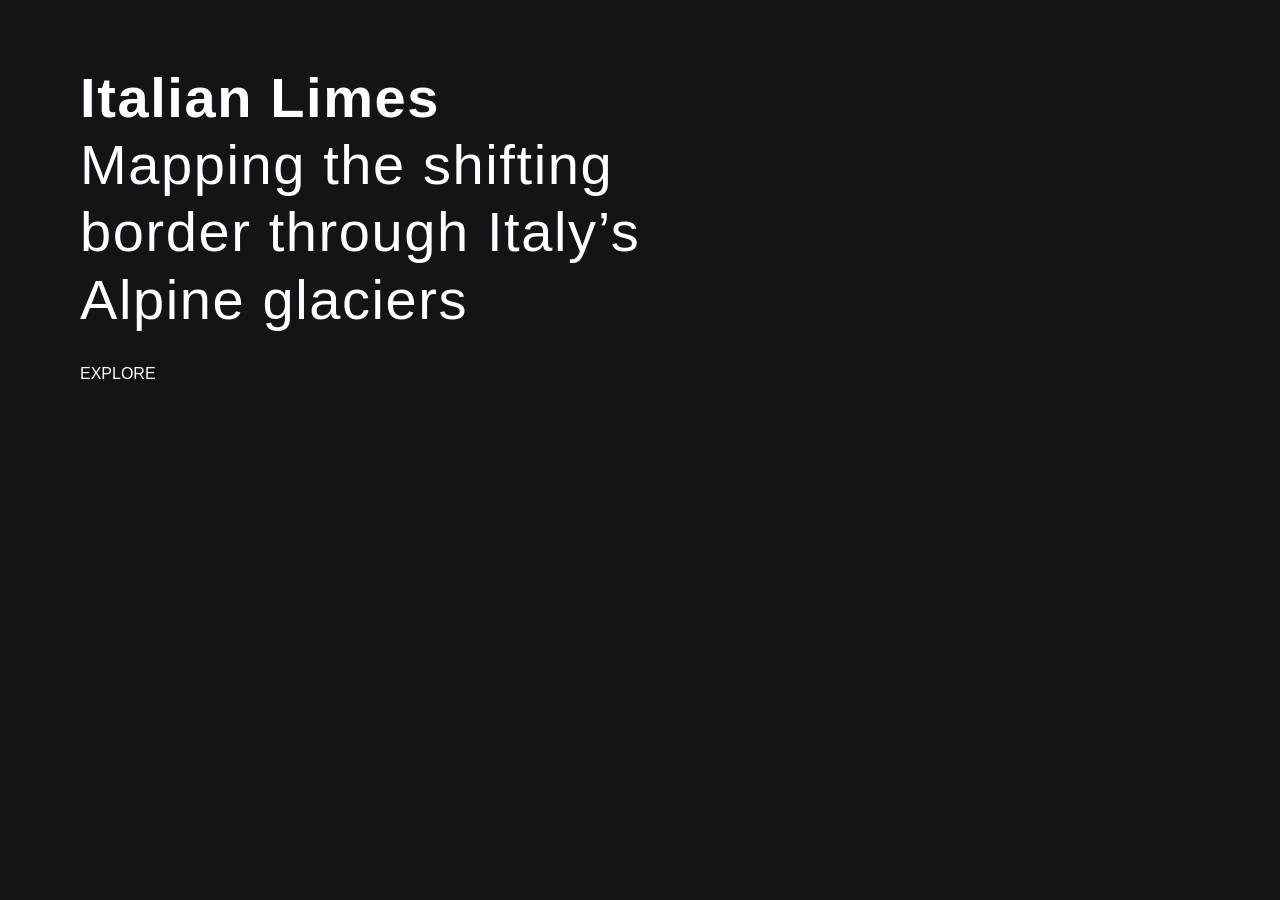
<file: cover.html>
<!DOCTYPE html>
<html lang="en">
	<head>
    	<title>ITALIAN LIMES</title>
	    <meta name="viewport" content="width=device-width, initial-scale=1.0, minimum-scale=1.0, maximum-scale=1.0">
	    <meta http-equiv="Content-Type" content="text/html; charset=UTF-8">

	    <link rel="stylesheet" type="text/css" href="css/style.css">

    <script defer src="https://cloud.umami.is/script.js" data-website-id="11d8b6e2-c053-4413-b9e8-794a4366072c"></script>

	</head>
<body>
	<div class="video-background">
	    <div class="video-foreground">
			<iframe src="https://www.youtube.com/embed/W0LHTWG-UmQ?controls=0&showinfo=0&rel=0&autoplay=1&loop=1&playlist=W0LHTWG-UmQ" frameborder="0" allowfullscreen></iframe>
	    </div>
	  </div>

	<div id="vidtop-content">
	<div class="vid-info">
		<h1><b>Italian Limes</b><br>
		Mapping the shifting border through Italy&rsquo;s Alpine glaciers</h1>
		 <a href="index.html">EXPLORE</a>
	  </div>
	</div>
</body>
</file>
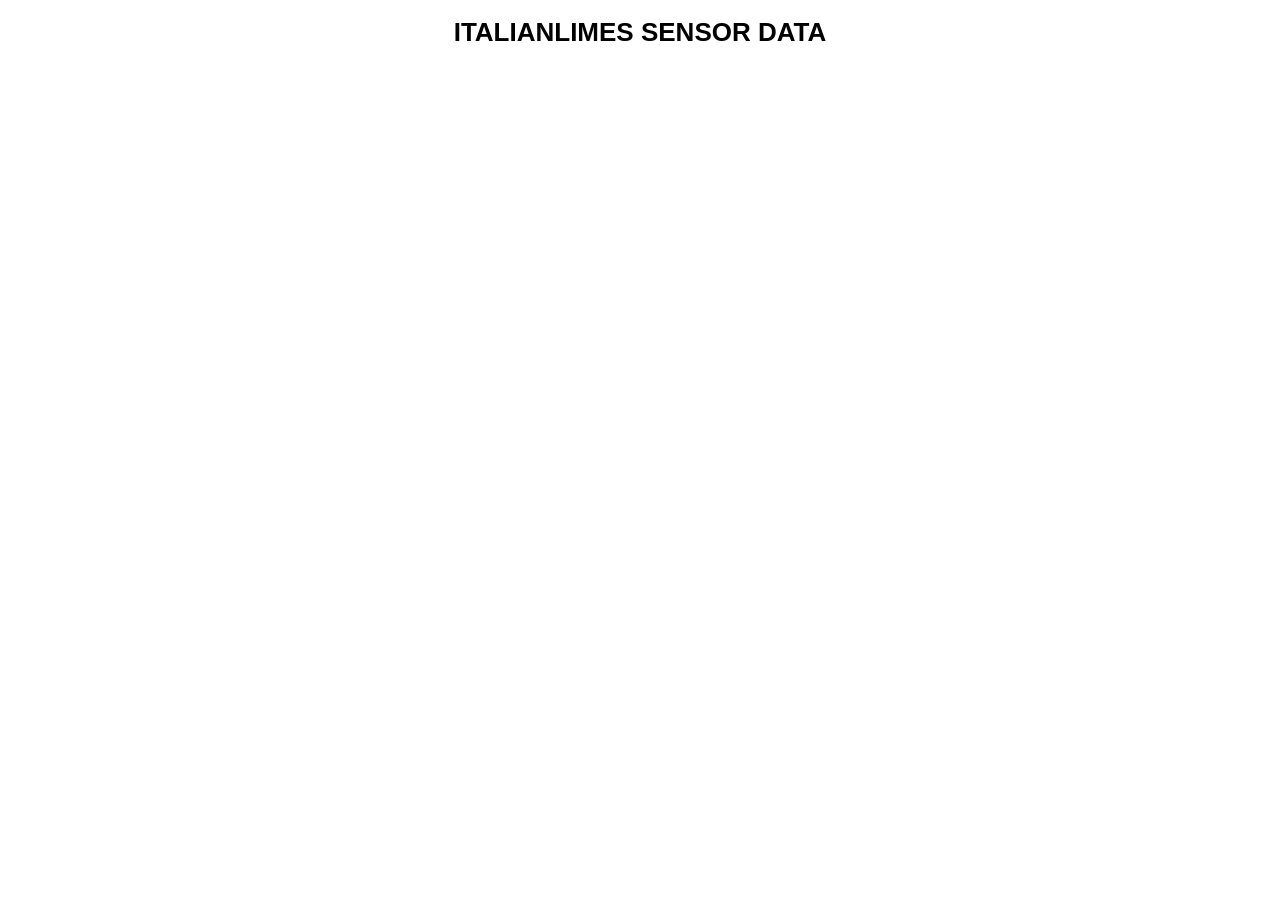
<file: detailed.html>
<!DOCTYPE html>
<html>
  <head>
    <title>ITALIAN LIMES</title>
    <!--
        <script src="js/three.min.js"></script>
        <script src="js/dat.gui.min.js"></script>
        <script src="js/jquery.min.js"></script>
        <script src="js/vis.min.js"></script>
        <link  href="css/vis.css" rel="stylesheet" type="text/css">
    -->
    <script src="https://cdnjs.cloudflare.com/ajax/libs/jquery/2.1.4/jquery.min.js"></script>
<!--
    <script src="https://cdnjs.cloudflare.com/ajax/libs/tablesort/4.0.0/tablesort.min.js"></script>
    <script src='https://cdnjs.cloudflare.com/ajax/libs/tablesort/4.0.0/src/sorts/tablesort.date.js'></script>
    <script src='https://cdnjs.cloudflare.com/ajax/libs/tablesort/4.0.0/src/sorts/tablesort.number.js'></script>
-->
    <script src="js/detailed.js"></script>
    <style>
    table {
        border-collapse: collapse;
        width:100%;
        border: 1px solid gray;
        //margin-left: 20px;
        //margin-right:20px;
    }
    th, td {
        border: 1px solid lightGray;
        padding: 0 5px;
        word-wrap: break-word;
    }
    th {
      text-transform: uppercase;
      padding-top:5px;
      padding-bottom:5px;
      background: #f8f8f8;
      font-weight: bold;
      text-align: left;
    }
    h3{
      margin-bottom:5px;
      font-size:20px;
    }
    #container{
      padding: 10px;
    }
    body{
      font-family: "Helvetica","Times New Roman", Times, serif;
      font-size:13px;
    }

    </style>    <script defer src="https://cloud.umami.is/script.js" data-website-id="11d8b6e2-c053-4413-b9e8-794a4366072c"></script>

  </head>
  <body>
    <h1 style="text-align:center;">ITALIANLIMES SENSOR DATA</h1>
    <div id="container"></div>
    <div class="spinner"><div class="double-bounce1"></div><div class="double-bounce2"></div></div>
  </body>
</html>
</file>
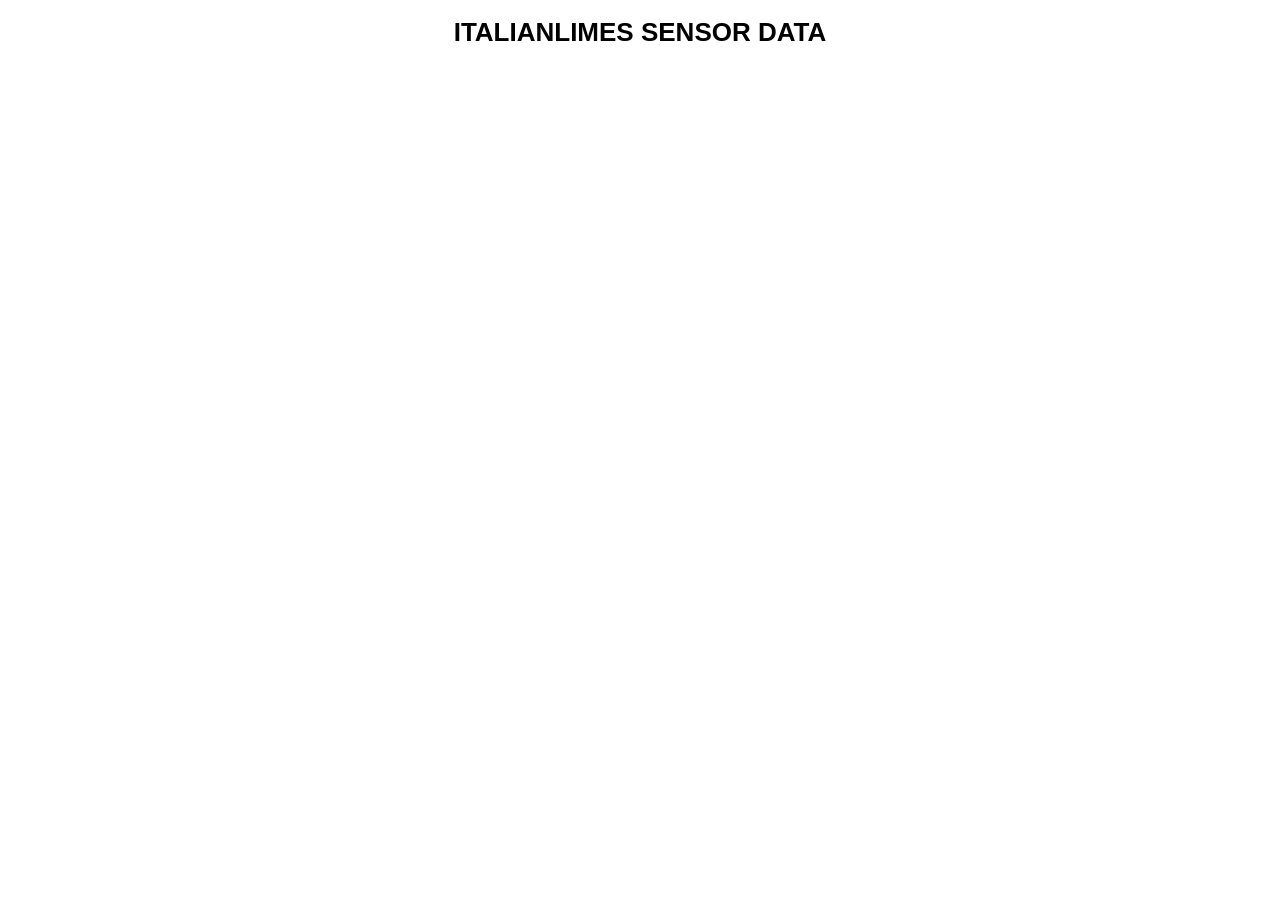
<file: logs.html>
<!DOCTYPE html>
<html>
  <head>
    <title>ITALIAN LIMES</title>
    <!--
        <script src="js/three.min.js"></script>
        <script src="js/dat.gui.min.js"></script>
        <script src="js/jquery.min.js"></script>
        <script src="js/vis.min.js"></script>
        <link  href="css/vis.css" rel="stylesheet" type="text/css">
    -->
    <script src="https://cdnjs.cloudflare.com/ajax/libs/jquery/2.1.4/jquery.min.js"></script>
<!--
    <script src="https://cdnjs.cloudflare.com/ajax/libs/tablesort/4.0.0/tablesort.min.js"></script>
    <script src='https://cdnjs.cloudflare.com/ajax/libs/tablesort/4.0.0/src/sorts/tablesort.date.js'></script>
    <script src='https://cdnjs.cloudflare.com/ajax/libs/tablesort/4.0.0/src/sorts/tablesort.number.js'></script>
-->
    <script src="js/logs.js"></script>
    <style>
    table {
        border-collapse: collapse;
        width:100%;
        border: 1px solid gray;
        //margin-left: 20px;
        //margin-right:20px;
    }
    th, td {
        border: 1px solid lightGray;
        padding: 0 5px;
        word-wrap: break-word;
    }
    th {
      text-transform: uppercase;
      padding-top:5px;
      padding-bottom:5px;
      background: #f8f8f8;
      font-weight: bold;
      text-align: left;
    }
    h3{
      margin-bottom:5px;
      font-size:20px;
    }
    #container{
      padding: 10px;
    }
    body{
      font-family: "Helvetica","Times New Roman", Times, serif;
      font-size:13px;
    }

    </style>    <script defer src="https://cloud.umami.is/script.js" data-website-id="11d8b6e2-c053-4413-b9e8-794a4366072c"></script>

  </head>
  <body>
    <h1 style="text-align:center;">ITALIANLIMES SENSOR DATA</h1>
    <div id="container"></div>
    <div class="spinner"><div class="double-bounce1"></div><div class="double-bounce2"></div></div>
  </body>
</html>
</file>
<file: css/style.css>
.background-publication {
  background-image: url("/images/publication.jpg");
  background-position: center center;
  background-repeat: no-repeat;
  background-size: cover;
  -webkit-background-size: cover;
  -moz-background-size: cover;
  -o-background-size: cover; }


.background-alps {
  background-image: url("/images/alps.jpg");
  background-position: center center;
  background-repeat: no-repeat;
  background-size: cover;
  -webkit-background-size: cover;
  -moz-background-size: cover;
  -o-background-size: cover; }

.background-glacier {
  background-image: url("/images/glacier.jpg");
  background-position: center center;
  background-repeat: no-repeat;
  background-size: cover;
  -webkit-background-size: cover;
  -moz-background-size: cover;
  -o-background-size: cover; }

.background-press {
  background-image: url("/images/press.jpg");
  background-position: center center;
  background-repeat: no-repeat;
  background-size: cover;
  -webkit-background-size: cover;
  -moz-background-size: cover;
  -o-background-size: cover; }

.background-project {
  background-image: url("/images/gallery/italian-limes-gallery-03.jpg");
  background-position: center center;
  background-repeat: no-repeat;
  background-size: cover;
  -webkit-background-size: cover;
  -moz-background-size: cover;
  -o-background-size: cover; }

.background-book {
  background-image: url("/images/gallery/italian-limes-gallery-15.jpg");
  background-position: center center;
  background-repeat: no-repeat;
  background-size: cover;
  -webkit-background-size: cover;
  -moz-background-size: cover;
  -o-background-size: cover; }

.pure-g > div {
  -webkit-box-sizing: border-box;
  -moz-box-sizing: border-box;
  box-sizing: border-box; }

.l-box {
  padding: 1em; }

@media only screen and (min-width: 420px) {
  .offset-sm-0 {
    margin-left: 0; }

  .offset-sm-1-2 {
    margin-left: 50%;
    *margin-left: 49.995%; }

  .offset-sm-1-3 {
    margin-left: 33.33%;
    *margin-left: 33.325%; }

  .offset-sm-2-3 {
    margin-left: 66.67%;
    *margin-left: 66.665%; }

  .offset-sm-1-4 {
    margin-left: 25%;
    *margin-left: 24.995%; }

  .offset-sm-3-4 {
    margin-left: 75%;
    *margin-left: 74.995%; }

  .offset-sm-1-5 {
    margin-left: 20%;
    *margin-left: 19.995%; }

  .offset-sm-2-5 {
    margin-left: 40%;
    *margin-left: 39.995%; }

  .offset-sm-3-5 {
    margin-left: 60%;
    *margin-left: 59.995%; }

  .offset-sm-4-5 {
    margin-left: 80%;
    *margin-left: 79.995%; }

  .offset-sm-1-6 {
    margin-left: 16.66%;
    *margin-left: 16.655%; }

  .offset-sm-5-6 {
    margin-left: 83.33%;
    *margin-left: 83.325%; }

  .offset-sm-1-8 {
    margin-left: 12.5%;
    *margin-left: 12.495%; }

  .offset-sm-3-8 {
    margin-left: 37.5%;
    *margin-left: 37.495%; }

  .offset-sm-5-8 {
    margin-left: 62.5%;
    *margin-left: 62.495%; }

  .offset-sm-7-8 {
    margin-left: 87.5%;
    *margin-left: 87.495%; }

  .offset-sm-1-12 {
    margin-left: 8.33%;
    *margin-left: 8.325%; }

  .offset-sm-5-12 {
    margin-left: 41.67%;
    *margin-left: 41.665%; }

  .offset-sm-7-12 {
    margin-left: 58.33%;
    *margin-left: 58.325%; }

  .offset-sm-11-12 {
    margin-left: 91.67%;
    *margin-left: 91.665%; }

  .offset-sm-1-24 {
    margin-left: 4.17%;
    *margin-left: 4.165%; }

  .offset-sm-5-24 {
    margin-left: 20.83%;
    *margin-left: 20.825%; }

  .offset-sm-7-24 {
    margin-left: 29.17%;
    *margin-left: 29.165%; }

  .offset-sm-11-24 {
    margin-left: 45.83%;
    *margin-left: 45.825%; }

  .offset-sm-13-24 {
    margin-left: 54.17%;
    *margin-left: 54.165%; }

  .offset-sm-17-24 {
    margin-left: 70.83%;
    *margin-left: 70.825%; }

  .offset-sm-19-24 {
    margin-left: 79.17%;
    *margin-left: 79.165%; }

  .offset-sm-23-24 {
    margin-left: 95.83%;
    *margin-left: 95.825%; } }
@media only screen and (min-width: 768px) {
  .offset-md-0 {
    margin-left: 0; }

  .offset-md-1-2 {
    margin-left: 50%;
    *margin-left: 49.995%; }

  .offset-md-1-3 {
    margin-left: 33.33%;
    *margin-left: 33.325%; }

  .offset-md-2-3 {
    margin-left: 66.67%;
    *margin-left: 66.665%; }

  .offset-md-1-4 {
    margin-left: 25%;
    *margin-left: 24.995%; }

  .offset-md-3-4 {
    margin-left: 75%;
    *margin-left: 74.995%; }

  .offset-md-1-5 {
    margin-left: 20%;
    *margin-left: 19.995%; }

  .offset-md-2-5 {
    margin-left: 40%;
    *margin-left: 39.995%; }

  .offset-md-3-5 {
    margin-left: 60%;
    *margin-left: 59.995%; }

  .offset-md-4-5 {
    margin-left: 80%;
    *margin-left: 79.995%; }

  .offset-md-1-6 {
    margin-left: 16.66%;
    *margin-left: 16.655%; }

  .offset-md-5-6 {
    margin-left: 83.33%;
    *margin-left: 83.325%; }

  .offset-md-1-8 {
    margin-left: 12.5%;
    *margin-left: 12.495%; }

  .offset-md-3-8 {
    margin-left: 37.5%;
    *margin-left: 37.495%; }

  .offset-md-5-8 {
    margin-left: 62.5%;
    *margin-left: 62.495%; }

  .offset-md-7-8 {
    margin-left: 87.5%;
    *margin-left: 87.495%; }

  .offset-md-1-12 {
    margin-left: 8.33%;
    *margin-left: 8.325%; }

  .offset-md-5-12 {
    margin-left: 41.67%;
    *margin-left: 41.665%; }

  .offset-md-7-12 {
    margin-left: 58.33%;
    *margin-left: 58.325%; }

  .offset-md-11-12 {
    margin-left: 91.67%;
    *margin-left: 91.665%; }

  .offset-md-1-24 {
    margin-left: 4.17%;
    *margin-left: 4.165%; }

  .offset-md-5-24 {
    margin-left: 20.83%;
    *margin-left: 20.825%; }

  .offset-md-7-24 {
    margin-left: 29.17%;
    *margin-left: 29.165%; }

  .offset-md-11-24 {
    margin-left: 45.83%;
    *margin-left: 45.825%; }

  .offset-md-13-24 {
    margin-left: 54.17%;
    *margin-left: 54.165%; }

  .offset-md-17-24 {
    margin-left: 70.83%;
    *margin-left: 70.825%; }

  .offset-md-19-24 {
    margin-left: 79.17%;
    *margin-left: 79.165%; }

  .offset-md-23-24 {
    margin-left: 95.83%;
    *margin-left: 95.825%; } }
@media only screen and (min-width: 1170px) {
  .offset-lg-0 {
    margin-left: 0; }

  .offset-lg-1-2 {
    margin-left: 50%;
    *margin-left: 49.995%; }

  .offset-lg-1-3 {
    margin-left: 33.33%;
    *margin-left: 33.325%; }

  .offset-lg-2-3 {
    margin-left: 66.67%;
    *margin-left: 66.665%; }

  .offset-lg-1-4 {
    margin-left: 25%;
    *margin-left: 24.995%; }

  .offset-lg-3-4 {
    margin-left: 75%;
    *margin-left: 74.995%; }

  .offset-lg-1-5 {
    margin-left: 20%;
    *margin-left: 19.995%; }

  .offset-lg-2-5 {
    margin-left: 40%;
    *margin-left: 39.995%; }

  .offset-lg-3-5 {
    margin-left: 60%;
    *margin-left: 59.995%; }

  .offset-lg-4-5 {
    margin-left: 80%;
    *margin-left: 79.995%; }

  .offset-lg-1-6 {
    margin-left: 16.66%;
    *margin-left: 16.655%; }

  .offset-lg-5-6 {
    margin-left: 83.33%;
    *margin-left: 83.325%; }

  .offset-lg-1-8 {
    margin-left: 12.5%;
    *margin-left: 12.495%; }

  .offset-lg-3-8 {
    margin-left: 37.5%;
    *margin-left: 37.495%; }

  .offset-lg-5-8 {
    margin-left: 62.5%;
    *margin-left: 62.495%; }

  .offset-lg-7-8 {
    margin-left: 87.5%;
    *margin-left: 87.495%; }

  .offset-lg-1-12 {
    margin-left: 8.33%;
    *margin-left: 8.325%; }

  .offset-lg-5-12 {
    margin-left: 41.67%;
    *margin-left: 41.665%; }

  .offset-lg-7-12 {
    margin-left: 58.33%;
    *margin-left: 58.325%; }

  .offset-lg-11-12 {
    margin-left: 91.67%;
    *margin-left: 91.665%; }

  .offset-lg-1-24 {
    margin-left: 4.17%;
    *margin-left: 4.165%; }

  .offset-lg-5-24 {
    margin-left: 20.83%;
    *margin-left: 20.825%; }

  .offset-lg-7-24 {
    margin-left: 29.17%;
    *margin-left: 29.165%; }

  .offset-lg-11-24 {
    margin-left: 45.83%;
    *margin-left: 45.825%; }

  .offset-lg-13-24 {
    margin-left: 54.17%;
    *margin-left: 54.165%; }

  .offset-lg-17-24 {
    margin-left: 70.83%;
    *margin-left: 70.825%; }

  .offset-lg-19-24 {
    margin-left: 79.17%;
    *margin-left: 79.165%; }

  .offset-lg-23-24 {
    margin-left: 95.83%;
    *margin-left: 95.825%; } }
@media only screen and (min-width: 1600px) {
  .offset-xl-0 {
    margin-left: 0; }

  .offset-xl-1-2 {
    margin-left: 50%;
    *margin-left: 49.995%; }

  .offset-xl-1-3 {
    margin-left: 33.33%;
    *margin-left: 33.325%; }

  .offset-xl-2-3 {
    margin-left: 66.67%;
    *margin-left: 66.665%; }

  .offset-xl-1-4 {
    margin-left: 25%;
    *margin-left: 24.995%; }

  .offset-xl-3-4 {
    margin-left: 75%;
    *margin-left: 74.995%; }

  .offset-xl-1-5 {
    margin-left: 20%;
    *margin-left: 19.995%; }

  .offset-xl-2-5 {
    margin-left: 40%;
    *margin-left: 39.995%; }

  .offset-xl-3-5 {
    margin-left: 60%;
    *margin-left: 59.995%; }

  .offset-xl-4-5 {
    margin-left: 80%;
    *margin-left: 79.995%; }

  .offset-xl-1-6 {
    margin-left: 16.66%;
    *margin-left: 16.655%; }

  .offset-xl-5-6 {
    margin-left: 83.33%;
    *margin-left: 83.325%; }

  .offset-xl-1-8 {
    margin-left: 12.5%;
    *margin-left: 12.495%; }

  .offset-xl-3-8 {
    margin-left: 37.5%;
    *margin-left: 37.495%; }

  .offset-xl-5-8 {
    margin-left: 62.5%;
    *margin-left: 62.495%; }

  .offset-xl-7-8 {
    margin-left: 87.5%;
    *margin-left: 87.495%; }

  .offset-xl-1-12 {
    margin-left: 8.33%;
    *margin-left: 8.325%; }

  .offset-xl-5-12 {
    margin-left: 41.67%;
    *margin-left: 41.665%; }

  .offset-xl-7-12 {
    margin-left: 58.33%;
    *margin-left: 58.325%; }

  .offset-xl-11-12 {
    margin-left: 91.67%;
    *margin-left: 91.665%; }

  .offset-xl-1-24 {
    margin-left: 4.17%;
    *margin-left: 4.165%; }

  .offset-xl-5-24 {
    margin-left: 20.83%;
    *margin-left: 20.825%; }

  .offset-xl-7-24 {
    margin-left: 29.17%;
    *margin-left: 29.165%; }

  .offset-xl-11-24 {
    margin-left: 45.83%;
    *margin-left: 45.825%; }

  .offset-xl-13-24 {
    margin-left: 54.17%;
    *margin-left: 54.165%; }

  .offset-xl-17-24 {
    margin-left: 70.83%;
    *margin-left: 70.825%; }

  .offset-xl-19-24 {
    margin-left: 79.17%;
    *margin-left: 79.165%; }

  .offset-xl-23-24 {
    margin-left: 95.83%;
    *margin-left: 95.825%; } }
/* --------------------------------

Primary style

-------------------------------- */
* {
  border: 0;
  margin: 0;
  padding: 0; }

body {
  font-size: 100%;
  font-family: "Aileron", helvetica, sans-serif;
  font-weight: 400;
  font--webkit-font-smoothing: antialiased;
  font--moz-osx-font-smoothing: grayscale;
  color: #141418;
  background: #fafafa; }

body, html, button, input, select, textarea,
.pure-g [class*="pure-u"],
.pure-g-r [class*="pure-u"] {
  font-size: 100%;
  font-family: "Aileron", helvetica, sans-serif !important;
  color: #141418; }

b {
  font-weight: 700;
  -webkit-font-smoothing: antialiased;
  -moz-osx-font-smoothing: grayscale; }

h1 {
  font-size: 50px;
  font-size: 3.125rem; }

h2 {
  font-size: 40px;
  font-size: 2.5rem;
  padding: 20px 0px; }

h3 {
  font-size: 30px;
  font-size: 1.875rem;
  line-height: 1.2; }

h5 {
  font-size: 22px;
  font-size: 1.375rem;
  font-weight: 400;
  line-height: 1.3; }

h6 {
  font-size: 22px;
  font-size: 1.375rem;
  text-transform: uppercase;
  font-weight: 400;
  line-height: 1.3; }

p {
  font-size: 18px;
  font-size: 1.125rem;
  line-height: 1.4; }

em {
  font-style: italic; }

@media only screen and (min-width: 768px) {
  p {
    font-size: 20px;
    font-size: 1.25rem;
    line-height: 1.5; } }
a {
  color: #5EC8D8;
  text-decoration: none;
  -webkit-transition: all 0.2s;
  -moz-transition: all 0.2s;
  transition: all 0.2s; }
  a:hover {
    color: #2997a7; }
  a:focus {
    outline: none;
    box-shadow: none;
    border-color: none; }
  a .link-grey {
    color: #6d6d6d; }
  a:hover .link-grey {
    color: #2997a7; }

img {
  width: 100%;
  height: auto; }

figcaption {
  font-size: 16px;
  font-size: 1rem;
  line-height: 1.2rem;
  margin-top: 10px;
  font-family: "Aileron", helvetica, sans-serif;
  padding: 0px 10px 40px; }

button {
  display: inline-block;
  background: transparent;
  height: 100px;
  width: 100px;
  border-radius: 100%;
  text-transform: uppercase;
  font-size: 14px;
  border: 2px solid rgba(250, 250, 250, 0.5);
  padding: 0 15px;
  font-weight: 700;
  color: #fafafa; }
  button a {
    color: #fafafa; }
    button a:hover {
      color: #fafafa; }
  button .button-square {
    border-radius: 2px; }
  button .button-round {
    border-radius: 100%; }
  button .button-book {
      background-color: #141418;
      border: 2px solid #141418;
      color: #fafafa; }
  button:hover {
    cursor: pointer;
    color: #fafafa;
    border: 2px solid #141418;
    background-color: #141418; }
  button:focus {
    outline: none; }

/* --------------------------------

Main components

-------------------------------- */
html, body {
  height: 100%;
  -webkit-font-smoothing: antialiased;
  -moz-osx-font-smoothing: grayscale; }

.cover {
  width: 100%;
  display: table;
  margin: 0;
  max-width: none;
  height: 100vh;
  background-color: #2b2b34; }

.overlay {
  position: fixed;
  top: 0;
  left: 0;
  width: 100%;
  height: 100%;
  z-index: 10;
  background-color: rgba(20, 20, 24, 0.5); }
  @media only screen and (max-width: 440px) {
    .overlay {
      background-image: url("/images/alps.jpg");
      background-position: 0 0;
      background-repeat: no-repeat;
      background-size: cover; } }
  .overlay #explore {
    margin-top: 40px;
    color: #fafafa;
    text-align: center; }
    .overlay #explore:hover {
      opacity: 1.0;
      cursor: pointer;
      -webkit-transition: all 0.2s;
      -moz-transition: all 0.2s;
      transition: all 0.2s; }

* {
  box-sizing: border-box; }

.video-background {
  background: #141418;
  position: fixed;
  top: 0;
  right: 0;
  bottom: 0;
  left: 0;
  z-index: -99; }
  @media only screen and (min-width: 420px) {
    .video-background {
      display: block; } }

.video-foreground,
.video-background iframe {
  display: block;
  position: absolute;
  top: 0;
  left: 0;
  width: 100%;
  height: 100%;
  pointer-events: none; }

#vidtop-content {
  top: 0;
  color: #fafafa; }

.vid-info {
  width: 100%;
  max-width: 70rem;
  color: #FFF;
  padding: 2rem; }
  @media only screen and (min-width: 768px) {
    .vid-info {
      padding: 4rem 4rem 4rem 5rem; } }
  .vid-info h1 {
    margin-top: 0;
    font-weight: 300;
    line-height: 1.2;
    letter-spacing: 0.1rem;
    font-size: 1.75rem; }
    @media only screen and (min-width: 420px) {
      .vid-info h1 {
        font-size: 2.5rem;
        max-width: 40rem; } }
    @media only screen and (min-width: 768px) {
      .vid-info h1 {
        font-size: 2.75rem;
        max-width: 40rem; } }
    @media only screen and (min-width: 1170px) {
      .vid-info h1 {
        font-size: 3.5rem;
        max-width: 45rem; } }
    .vid-info h1 b {
      font-weight: 700; }
  .vid-info a {
    display: block;
    color: #fafafa;
    text-decoration: none;
    transition: .6s background;
    border-bottom: none;
    margin: 2rem auto; }

@media (min-aspect-ratio: 16 / 9) {
  .video-foreground {
    height: 300%;
    top: -100%; } }
@media (max-aspect-ratio: 16 / 9) {
  .video-foreground {
    width: 300%;
    left: -100%; } }
@media only screen and (min-width: 420px) {
  .vid-info .acronym {
    display: none; } }
.narrative-panel {
  position: absolute;
  max-width: 460px;
  left: 0;
  bottom: 0;
  padding: 20px;
  height: auto;
  -webkit-transition: all 0.5s;
  -moz-transition: all 0.5s;
  transition: all 0.5s; }
  @media only screen and (min-width: 768px) {
    .narrative-panel {
      top: 80px;
      padding: 25px;
      height: 200px; } }
  .narrative-panel h1 {
    font-weight: 700;
    letter-spacing: 0.05rem;
    line-height: 1.25;
    color: #fafafa;
    font-size: 14px; }
    @media only screen and (min-width: 420px) {
      .narrative-panel h1 {
        font-size: 18px; } }
    @media only screen and (min-width: 768px) {
      .narrative-panel h1 {
        font-size: 22px; } }
  .narrative-panel p {
    font-weight: 400;
    letter-spacing: 0.05rem;
    line-height: 1.25;
    color: #fafafa;
    font-size: 14px; }
    @media only screen and (min-width: 420px) {
      .narrative-panel p {
        font-size: 18px; } }
    @media only screen and (min-width: 768px) {
      .narrative-panel p {
        font-size: 22px; } }
  .narrative-panel nav {
    width: 100%;
    height: 50px;
    padding: 10px 0 0 0;
    text-align: center;
    font-size: 15px; }

.back {
  border: 1px solid rgba(250, 250, 250, 0.8);
  border-radius: 100%;
  font-size: 15px;
  width: 40px;
  height: 40px;
  padding: 12px;
  float: left;
  cursor: pointer; }
  .back:hover {
    border: 1px solid #fafafa; }
  @media only screen and (min-width: 420px) {
    .back {
      padding: 9px; } }
  @media only screen and (min-width: 768px) {
    .back {
      padding: 7px; } }

.next {
  border: 1px solid rgba(250, 250, 250, 0.8);
  border-radius: 100%;
  font-size: 15px;
  width: 40px;
  height: 40px;
  padding: 12px;
  float: right;
  text-align: right;
  cursor: pointer; }
  .next:hover {
    border: 1px solid #fafafa; }
  @media only screen and (min-width: 420px) {
    .next {
      padding: 9px; } }
  @media only screen and (min-width: 768px) {
    .next {
      padding: 7px; } }

#narrative-1 {
  visibility: hidden; }
  #narrative-1.is-visible {
    visibility: visible;
    -webkit-transition: visibility 0s 0.5s;
    -moz-transition: visibility 0s 0.5s;
    transition: visibility 0s 0.5s; }

#narrative-2 {
  visibility: hidden; }
  #narrative-2.is-visible {
    visibility: visible;
    -webkit-transition: visibility 0s 0.5s;
    -moz-transition: visibility 0s 0.5s;
    transition: visibility 0s 0.5s; }

#narrative-3 {
  visibility: hidden; }
  #narrative-3.is-visible {
    visibility: visible;
    -webkit-transition: visibility 0s 0.5s;
    -moz-transition: visibility 0s 0.5s;
    transition: visibility 0s 0.5s; }

#read-more {
  height: 40px;
  padding: 10px;
  font-weight: 700;
  float: right;
  text-transform: uppercase;
  color: rgba(250, 250, 250, 0.7); }
  #read-more a {
    color: rgba(250, 250, 250, 0.7); }
  #read-more:hover {
    cursor: pointer;
    color: #fafafa; }

.main-content .btn {
  position: relative;
  display: inline-block;
  padding: 1em 2em;
  background-color: #5EC8D8;
  color: #fafafa;
  font-weight: 700;
  -webkit-font-smoothing: antialiased;
  -moz-osx-font-smoothing: grayscale;
  border-radius: 50em;
  box-shadow: inset 0 1px 0 rgba(255, 255, 255, 0.5), 0 0 5px rgba(0, 0, 0, 0.1);
  -webkit-transition: all 0.2s;
  -moz-transition: all 0.2s;
  transition: all 0.2s; }
  .no-touch .main-content .btn:hover {
    box-shadow: inset 0 1px 0 rgba(255, 255, 255, 0.5), 0 0 20px rgba(0, 0, 0, 0.3); }

.panel {
  position: fixed;
  z-index: 99;
  top: 0;
  left: 0;
  height: 100%;
  width: 100%;
  visibility: hidden;
  -webkit-transition: visibility 0s 0.5s;
  -moz-transition: visibility 0s 0.5s;
  transition: visibility 0s 0.5s; }
  .panel::after {
    /* overlay layer */
    content: '';
    position: absolute;
    top: 0;
    left: 0;
    width: 100%;
    height: 100%;
    cursor: pointer;
    -webkit-transition: background 0.3s 0.3s;
    -moz-transition: background 0.3s 0.3s;
    transition: background 0.3s 0.3s; }
  .panel.is-visible {
    visibility: visible;
    -webkit-transition: visibility 0s 0s;
    -moz-transition: visibility 0s 0s;
    transition: visibility 0s 0s; }
    .panel.is-visible::after {
      content: '';
      background: rgba(20, 20, 24, 0.6);
      -webkit-transition: background 0.3s 0s;
      -moz-transition: background 0.3s 0s;
      transition: background 0.3s 0s; }
    .panel.is-visible .panel-close::before {
      -webkit-animation: close-1 0.6s 0.3s;
      -moz-animation: close-1 0.6s 0.3s;
      animation: close-1 0.6s 0.3s; }
    .panel.is-visible .panel-close::after {
      -webkit-animation: close-2 0.6s 0.3s;
      -moz-animation: close-2 0.6s 0.3s;
      animation: close-2 0.6s 0.3s; }

@-webkit-keyframes close-1 {
  0%, 50% {
    -webkit-transform: rotate(0); }
  100% {
    -webkit-transform: rotate(45deg); } }
@-moz-keyframes close-1 {
  0%, 50% {
    -moz-transform: rotate(0); }
  100% {
    -moz-transform: rotate(45deg); } }
@keyframes close-1 {
  0%, 50% {
    -webkit-transform: rotate(0);
    -moz-transform: rotate(0);
    -ms-transform: rotate(0);
    -o-transform: rotate(0);
    transform: rotate(0); }
  100% {
    -webkit-transform: rotate(45deg);
    -moz-transform: rotate(45deg);
    -ms-transform: rotate(45deg);
    -o-transform: rotate(45deg);
    transform: rotate(45deg); } }
@-webkit-keyframes close-2 {
  0%, 50% {
    -webkit-transform: rotate(0); }
  100% {
    -webkit-transform: rotate(-45deg); } }
@-moz-keyframes close-2 {
  0%, 50% {
    -moz-transform: rotate(0); }
  100% {
    -moz-transform: rotate(-45deg); } }
@keyframes close-2 {
  0%, 50% {
    -webkit-transform: rotate(0);
    -moz-transform: rotate(0);
    -ms-transform: rotate(0);
    -o-transform: rotate(0);
    transform: rotate(0); }
  100% {
    -webkit-transform: rotate(-45deg);
    -moz-transform: rotate(-45deg);
    -ms-transform: rotate(-45deg);
    -o-transform: rotate(-45deg);
    transform: rotate(-45deg); } }
.panel-header {
  position: fixed;
  height: 61px;
  line-height: 60px;
  background: rgba(250, 250, 250, 0.96);
  z-index: 2;
  border-bottom: 1px solid rgba(0, 0, 0, 0.08);
  width: 100%;
  -webkit-transition: top 0.3s 0s;
  -moz-transition: top 0.3s 0s;
  transition: top 0.3s 0s; }
  @media only screen and (min-width: 420px) {
    .panel-header {
      width: 90%; } }
  @media only screen and (min-width: 768px) {
    .panel-header {
      width: 70%; } }
  @media only screen and (min-width: 1170px) {
    .panel-header {
      width: 60%; } }
  @media only screen and (min-width: 1600px) {
    .panel-header {
      width: 50%; } }
  .panel-header h1 {
    font-weight: 700;
    color: #141418;
    padding-left: 5%; }
  .panel-header ul {
    list-style-type: none;
    margin: 0;
    padding: 0;
    overflow: hidden;
    background-color: #fafafa; }
    .panel-header ul li {
      float: left; }
      .panel-header ul li a {
        display: block;
        color: #141418;
        text-align: center;
        padding-right: 20px;
        text-decoration: none; }
  .panel-header .active {
    color: #5EC8D8; }
  .from-right .panel-header, .from-left .panel-header {
    top: -60px; }
  .from-right .panel-header {
    right: 0; }
  .from-left .panel-header {
    left: 0; }
  .is-visible .panel-header {
    top: 0;
    -webkit-transition: top 0.3s 0.3s;
    -moz-transition: top 0.3s 0.3s;
    transition: top 0.3s 0.3s; }

.panel-close {
  position: absolute;
  top: 0;
  right: 0;
  height: 60px;
  width: 60px;
  /* image replacement */
  display: inline-block;
  overflow: hidden;
  text-indent: 100%;
  white-space: nowrap; }
  .panel-close::before, .panel-close::after {
    /* close icon created in CSS */
    position: absolute;
    content: "";
    top: 28px;
    left: 20px;
    height: 3px;
    width: 20px;
    background-color: #141418;
    /* this fixes a bug where pseudo elements are slighty off position */
    -webkit-backface-visibility: hidden;
    backface-visibility: hidden; }
  .panel-close::before {
    -webkit-transform: rotate(45deg);
    -moz-transform: rotate(45deg);
    -ms-transform: rotate(45deg);
    -o-transform: rotate(45deg);
    transform: rotate(45deg); }
  .panel-close::after {
    -webkit-transform: rotate(-45deg);
    -moz-transform: rotate(-45deg);
    -ms-transform: rotate(-45deg);
    -o-transform: rotate(-45deg);
    transform: rotate(-45deg); }
  .no-touch .panel-close:hover::before, .no-touch .panel-close:hover::after {
    background-color: #5EC8D8;
    -webkit-transition-property: -webkit-transform;
    -moz-transition-property: -moz-transform;
    transition-property: transform;
    -webkit-transition-duration: 0.3s;
    -moz-transition-duration: 0.3s;
    transition-duration: 0.3s; }

.panel-container {
  position: fixed;
  height: 100%;
  top: 0;
  background: #fafafa;
  z-index: 1;
  width: 100%;
  -webkit-transition-property: -webkit-transform;
  -moz-transition-property: -moz-transform;
  transition-property: transform;
  -webkit-transition-duration: 0.3s;
  -moz-transition-duration: 0.3s;
  transition-duration: 0.3s;
  -webkit-transition-delay: 0.3s;
  -moz-transition-delay: 0.3s;
  transition-delay: 0.3s; }
  @media only screen and (min-width: 420px) {
    .panel-container {
      width: 90%; } }
  .from-right .panel-container {
    right: 0;
    -webkit-transform: translate3d(100%, 0, 0);
    -moz-transform: translate3d(100%, 0, 0);
    -ms-transform: translate3d(100%, 0, 0);
    -o-transform: translate3d(100%, 0, 0);
    transform: translate3d(100%, 0, 0); }
  .from-left .panel-container {
    left: 0;
    -webkit-transform: translate3d(-100%, 0, 0);
    -moz-transform: translate3d(-100%, 0, 0);
    -ms-transform: translate3d(-100%, 0, 0);
    -o-transform: translate3d(-100%, 0, 0);
    transform: translate3d(-100%, 0, 0); }
  .is-visible .panel-container {
    -webkit-transform: translate3d(0, 0, 0);
    -moz-transform: translate3d(0, 0, 0);
    -ms-transform: translate3d(0, 0, 0);
    -o-transform: translate3d(0, 0, 0);
    transform: translate3d(0, 0, 0);
    -webkit-transition-delay: 0s;
    -moz-transition-delay: 0s;
    transition-delay: 0s; }
  @media only screen and (min-width: 768px) {
    .panel-container {
      width: 70%; } }
  @media only screen and (min-width: 1170px) {
    .panel-container {
      width: 60%; } }
  @media only screen and (min-width: 1600px) {
    .panel-container {
      width: 50%; } }

.panel-content {
  position: absolute;
  top: 0;
  left: 0;
  height: 100%;
  overflow: auto;
  padding: 80px 5% 20px;
  /* smooth scrolling on touch devices */
  -webkit-overflow-scrolling: touch; }
  @media only screen and (min-width: 420px) {
    .panel-content {
      padding: 10% 10% 0 10%; } }
  .panel-content img {
    width: 100%;
    height: auto; }
  .panel-content p {
    margin: 2em 0; }
    .panel-content p:first-of-type {
      margin-top: 0; }

.panel-footer {
  padding: 160px 0 20px 0; }
  .panel-footer p {
    font-size: 14px;
    color: rgba(20, 20, 24, 0.5); }
    .panel-footer p a {
      color: rgba(20, 20, 24, 0.7); }
      .panel-footer p a:hover {
        color: #5ec8d8; }

/*
	Panel Tabs
*/
ul.tabs {
  margin: 0px;
  list-style: none;
  padding-left: 0%; }
  @media only screen and (min-width: 420px) {
    ul.tabs {
      padding-left: 10%; } }
  @media only screen and (min-width: 768px) {
    ul.tabs {
      padding-left: 10%; } }
  ul.tabs li {
    background: none;
    color: #141418;
    display: inline-block;
    padding: 0 5px;
    cursor: pointer; }
    ul.tabs li:first-child {
      padding-left: 0; }
    @media only screen and (min-width: 420px) {
      ul.tabs li {
        padding-left: 10px; } }
    @media only screen and (min-width: 420px) {
      ul.tabs li {
        padding-left: 15px; } }
    ul.tabs li.current {
      color: #5EC8D8; }
    ul.tabs li:hover {
      color: #2997a7; }

.tab-content {
  display: none; }
  .tab-content.current {
    display: inherit; }

.award_row {
  width: 100%;
  padding-bottom: 50px;
  text-align: center; }

.award {
  display: inline-table;
  width: 48%;
  text-align: center; }
  .award h5 {
    font-size: 1em;
    font-weight: 700;
    padding-bottom: 5px; }
  .award p {
    font-size: 1em;
    line-height: 1.3; }
  .award a {
    color: #141418; }
    .award a:hover {
      color: #5EC8D8; }
  .award:nth-child(2) {
    padding-right: 4%; }

.award-subtitle {
  padding-top: 40px; }
  .award-subtitle h4 {
    font-size: 1.125em;
    text-align: center;
    text-transform: uppercase;
    font-weight: 700; }

/*
	Press Page
*/
.press-kit-row {
  width: 100%;
  max-height: 90vh;
  padding: 120px 5% 100px;
  background-color: #5ec8d8; }
  @media only screen and (min-width: 768px) {
    .press-kit-row {
      padding: 20% 10% 25%; } }
  .press-kit-row a {
    font-family: "Aileron", helvetica, sans-serif;
    -webkit-font-smoothing: antialiased;
    -moz-osx-font-smoothing: grayscale;
    color: rgba(250, 250, 250, 0.8); }
    .press-kit-row a:hover {
      color: #fafafa; }
  .press-kit-row .press-kit-item-box {
    text-align: center; }
    .press-kit-row .press-kit-item-box .press-kit-item {
      border: 2px solid;
      border-radius: 100%;
      display: inline-block;
      text-align: center;
      width: 80px;
      height: 80px;
      margin: 0 1%; }
      @media only screen and (min-width: 420px) {
        .press-kit-row .press-kit-item-box .press-kit-item {
          width: 100px;
          height: 100px;
          margin: 0 3%; } }
      @media only screen and (min-width: 768px) {
        .press-kit-row .press-kit-item-box .press-kit-item {
          width: 140px;
          height: 140px; } }
      .press-kit-row .press-kit-item-box .press-kit-item .press-kit-item-title {
        font-size: 0.75em;
        padding: 20px 0 2px;
        font-weight: 700; }
        @media only screen and (min-width: 768px) {
          .press-kit-row .press-kit-item-box .press-kit-item .press-kit-item-title {
            font-size: 1.25em;
            padding: 35px 0 2px; } }
      .press-kit-row .press-kit-item-box .press-kit-item .press-kit-item-icon {
        font-size: 2.5em;
        font-weight: 400; }
        @media only screen and (min-width: 768px) {
          .press-kit-row .press-kit-item-box .press-kit-item .press-kit-item-icon {
            font-size: 3em; } }

.press-list-row {
  width: 100%;
  padding: 20px 4% 10%; }
  @media only screen and (min-width: 420px) {
    .press-list-row {
      padding: 40px 10% 10%; } }
  @media only screen and (min-width: 768px) {
    .press-list-row {
      padding: 40px 15% 10%; } }
  @media only screen and (min-width: 1170px) {
    .press-list-row {
      padding: 40px 25% 10%; } }
  .press-list-row a {
    font-family: "Lora", serif;
    color: #141418; }
    .press-list-row a:hover {
      color: #5EC8D8; }
  .press-list-row .press-list {
    padding: 30px 20px;
    width: 100%;
    border-bottom: 1px solid rgba(20, 20, 24, 0.5);
    font-family: "Lora", serif;
    line-height: 1.3; }
    @media only screen and (min-width: 420px) {
      .press-list-row .press-list {
        padding: 40px 20px; } }
    @media only screen and (min-width: 768px) {
      .press-list-row .press-list {
        padding: 45px 20px; } }
    @media only screen and (min-width: 1170px) {
      .press-list-row .press-list {
        padding: 50px 20px; } }

    span.press-author {
      font-style: normal;

      }
      @media only screen and (min-width: 420px) {
        span.press-author {
          } }
      @media only screen and (min-width: 768px) {
        span.press-author {
          } }

    .press-list-row .press-list .press-title {
      font-weight: 400;
      font-style: italic;
      font-size: 1.25em; }
      @media only screen and (min-width: 420px) {
        .press-list-row .press-list .press-title {
          font-size: 1.3em; } }
      @media only screen and (min-width: 768px) {
        .press-list-row .press-list .press-title {
          font-size: 1.35em; } }

        .press-list-row .press-list .press-newspaper {
      font-weight: 700;
      font-size: 1.25em; }
      @media only screen and (min-width: 420px) {
        .press-list-row .press-list .press-newspaper {
          font-size: 1.45em; } }
      @media only screen and (min-width: 768px) {
        .press-list-row .press-list .press-newspaper {
          font-size: 1.55em; } }

    .press-list-row .press-list .press-date {
      font-family: "Aileron", helvetica, sans-serif;
      font-weight: 400;
      padding-top: 5px;
      font-size: 0.9em; }
      @media only screen and (min-width: 420px) {
        .press-list-row .press-list .press-date {
          font-size: 1.1em; } }
      @media only screen and (min-width: 768px) {
        .press-list-row .press-list .press-date {
          font-size: 1.1em; } }

/*
	Publication
*/
.publication-cover {
  height: 90vh;
  background-color: #141418;
  width: 100%;
  display: table;
  margin: 0;
  max-width: none; }

/*
	Archives
*/
.archives {
  height: 200px;
  width: 100%;
  display: table;
  margin: 0;
  max-width: none; }
  .archives header {
    background-color: #141418; }
  .archives section {
    background-color: #fafafa; }

/*
	Project
*/
.project-cover {
  height: 70vh;
  background-color: #141418;
  width: 100%;
  display: table;
  margin: 0;
  max-width: none; }

.project-header {
  background-color: #5EC8D8; }
  .project-header h1 {
    font-size: 40px;
    font-size: 2.5rem;
    line-height: 1.3;

    padding-bottom: 40px;
    padding-top:20px;
    color: #fafafa;
    font-family: "Lora", serif; }
  .project-header h5 {
    color: #fafafa;
    font-family: "Lora", serif; }
  .project-header .project-content {
    padding: 30px 0px 100px 0px; }

.project-container {
  width: 100%;
  border-top: 1px solid #dfdfe5; }
  .project-container .project-content {
    padding: 100px 0px; }
    .project-container .project-content h3 {
      font-size: 40px;
      font-size: 2.5rem;
      font-weight: 700;
      line-height: 1.25;
      font-family: "Lora", serif; }
    .project-container .project-content h4 {
      font-size: 40px;
      font-size: 2.5rem;
      line-height: 1.25;
      font-family: "Lora", serif;
      margin-bottom: 80px; }
    .project-container .project-content p {
      margin: 20px 0px;
      font-family: "Lora", serif; }


@media only screen and (max-width: 809px) {

    .project-container .project-content h3 {
      font-size: 25px;
      font-size: 2rem;
      font-weight: 700;
      line-height: 1.25;
      font-family: "Lora", serif; }
    .project-container .project-content h4 {
      font-size: 25px;
      font-size: 2rem;
      line-height: 1.25;
      font-family: "Lora", serif;
      margin-bottom: 80px; }

}

/*
  Book page
*/



/*.book-anim {
  position:absolute;
  z-index: 1;
  height:10px;
  top:0px;
  width:69px;
  background-color: #5EC8D8;
  -webkit-transition: all 0.2s;
  -moz-transition: all 0.2s;
  transition: all 0.2s;
}

.book-menu:hover > .book-anim{
  height:56px;
}

@media only screen and (min-width: 768px) {
  .book-anim {
    visibility: visible;
  }
}

@media only screen and (max-width: 809px) {
  .book-anim {
    visibility: hidden;
  }
}

.book-menu:hover > .book-link{
  opacity: 1!important;
}*/


/*
.book-link {
  color: #fafafa;
  opacity: 1;
  position:relative;
  border-bottom: 3px solid #5EC8D8;
  -webkit-transition: all 0.2s;
  -moz-transition: all 0.2s;
  transition: all 0.2s;
}

.book-link:hover {
  position:relative;
  border-bottom: 8px solid #5EC8D8;
}
*/


.book-logo-section {

  background-color: #f1f1f1;

}

@media only screen and (max-width: 809px) {

.book-link {
  position:relative;
  border-bottom: 0px;
}
}


.book-content h5 {
    margin-bottom: 20px;
}

.book-header {
  background-color: #141418 !important;
}

.link-book {
  color: #4f4f4f;
  text-decoration: none;
  -webkit-transition: all 0.2s;
  -moz-transition: all 0.2s;
  transition: all 0.2s; }
.link-book:hover {
    color: #2997a7;
    text-decoration: none!important;}
.link-book:focus {
    outline: none;
    box-shadow: none;
    border-color: none;
    text-decoration: none; }

.pure-button {
    /* Structure */
    display: inline-block;
    zoom: 1;
    line-height: normal;
    white-space: nowrap;
    vertical-align: middle;
    text-align: center;
    cursor: pointer;
    -webkit-user-drag: none;
    -webkit-user-select: none;
       -moz-user-select: none;
        -ms-user-select: none;
            user-select: none;
    box-sizing: border-box;
}

/* Firefox: Get rid of the inner focus border */
.pure-button::-moz-focus-inner {
    padding: 0;
    border: 0;
}




/*csslint outline-none:false*/

.pure-button {
    font-family: inherit;
    font-size: 100%;
    padding: 0.5em 1em;
    color: #444; /* rgba not supported (IE 8) */
    color: rgba(0, 0, 0, 0.80); /* rgba supported */
    border: 1px solid #999;  /*IE 6/7/8*/
    border: none rgba(0, 0, 0, 0);  /*IE9 + everything else*/
    background-color: #E6E6E6;
    text-decoration: none;
    border-radius: 2px;
}

.pure-button-hover,
.pure-button:hover,
.pure-button:focus {
    /* csslint ignore:start */
    filter: alpha(opacity=90);
    /* csslint ignore:end */
    background-image: -webkit-linear-gradient(transparent, rgba(0,0,0, 0.05) 40%, rgba(0,0,0, 0.10));
    background-image: linear-gradient(transparent, rgba(0,0,0, 0.05) 40%, rgba(0,0,0, 0.10));
}
.pure-button:focus {
    outline: 0;
}
.pure-button-active,
.pure-button:active {
    box-shadow: 0 0 0 1px rgba(0,0,0, 0.15) inset, 0 0 6px rgba(0,0,0, 0.20) inset;
    border-color: #000\9;
}

.pure-button[disabled],
.pure-button-disabled,
.pure-button-disabled:hover,
.pure-button-disabled:focus,
.pure-button-disabled:active {
    border: none;
    background-image: none;
    /* csslint ignore:start */
    filter: alpha(opacity=40);
    /* csslint ignore:end */
    opacity: 0.40;
    cursor: not-allowed;
    box-shadow: none;
    pointer-events: none;
}

.pure-button-hidden {
    display: none;
}

.pure-button-primary,
.pure-button-selected,
a.pure-button-primary,
a.pure-button-selected {
    background-color: #5EC8D8 !important;
    color: #fff;
}


.pure-form input[type="text"],
.pure-form input[type="password"],
.pure-form input[type="email"],
.pure-form input[type="url"],
.pure-form input[type="date"],
.pure-form input[type="month"],
.pure-form input[type="time"],
.pure-form input[type="datetime"],
.pure-form input[type="datetime-local"],
.pure-form input[type="week"],
.pure-form input[type="number"],
.pure-form input[type="search"],
.pure-form input[type="tel"],
.pure-form input[type="color"],
.pure-form select,
.pure-form textarea {
    padding: 0.5em 0.6em;
    display: inline-block;
    border: 1px solid #ccc;
    box-shadow: inset 0 1px 3px #ddd;
    border-radius: 4px;
    vertical-align: middle;
    box-sizing: border-box;
}

#mc_embed_signup{background:none; clear:left;}
#mc-embedded-subscribe{margin: 0px !important;}
#mc_embed_signup form {padding:0px !important;}
.mc-field-group-half {width: 47% !important; display: inline-block; margin-right: 5px;}
#mc_embed_signup div#mce-responses {margin:0px !important; padding:0px !important;}
#mc_embed_signup .mc-field-group input {text-indent:10px!important;}
#mc_embed_signup #mce-success-response {color:#141418!important; font-family:Aileron, helvetica, sans-serif!important; line-height: 20px!important;}


/*
	lightgallery
*/
#gallery {
  background-color: #202026;
  position: inherit;
  padding: 5em 2em;
  -moz-column-gap: 1em;
  -webkit-column-gap: 1em;
  -webkit-column-count: 2;
  -moz-column-count: 2;
  column-count: 2; }
  @media only screen and (min-width: 768px) {
    #gallery {
      -moz-column-gap: 1.5em;
      -webkit-column-gap: 1.5em;
      -webkit-column-count: 3;
      -moz-column-count: 3;
      column-count: 3; } }
  @media only screen and (min-width: 1600px) {
    #gallery {
      -moz-column-gap: 2em;
      -webkit-column-gap: 2em;
      -webkit-column-count: 4;
      -moz-column-count: 4;
      column-count: 4; } }

.gallery-item {
  display: inline-block;
  width: 100%;
  margin: 1em 0em 0em 0em; }
  @media only screen and (min-width: 768px) {
    .gallery-item {
      margin: 1.5em 0em 0em 0em; } }
  @media only screen and (min-width: 1600px) {
    .gallery-item {
      margin: 2em 0em 0em 0em; } }
  .gallery-item img {
    width: 100%;
    height: auto; }
  .gallery-item:hover {
    box-shadow: inset 0 1px 0 rgba(255, 255, 255, 0.5), 0 0 20px rgba(0, 0, 0, 0.3);
    -webkit-transition: all 0.2s;
    -moz-transition: all 0.2s;
    transition: all 0.2s; }

/*
	purecss.io horizontal-to-vertical menu
*/
.custom-wrapper {
  position: absolute;
  width: 100%;
  height: 5.0em;
  overflow: hidden;
  -webkit-transition: all 0.5s;
  -moz-transition: all 0.5s;
  transition: all 0.5s;

  }

.custom-wrapper.open {
  height: 100%;
  z-index: 1;
  background-color: #5EC8D8; }
  .custom-wrapper.open a {
    color: #fafafa; }
    .custom-wrapper.open a:hover {
      color: rgba(250, 250, 250, 0.7); }

.menu-gradient{

   background: linear-gradient(to top, rgba(255,255,255,0), rgba(50,50,50,1));

}


.pure-menu a {
  color: #fafafa; }

#logo {
  width: 30px;
  height: 30px;
  margin-right: 16px; }

.pure-menu-heading {
  display: inline-block;
  padding: 1.5em 1.5em; }
  .pure-menu-heading h1 {
    font-size: 16px;
    display: inline-block;
    float: right;
    padding-top: 0.5em; }
  .pure-menu-heading:hover {
    opacity: 0.7;
    -webkit-transition: all 0.5s;
    -moz-transition: all 0.5s;
    transition: all 0.5s; }

.pure-menu-horizontal {
  width: 100%; }

.pure-menu-item {
  display: inline-block; }
  .pure-menu-item:last-child {
    padding-right: 1em; }
  .pure-menu-item a:hover {
    color: rgba(250, 250, 250, 0.7); }

.is-active{
  border-top: solid 4px #fff;
}

.is-active-black{
  border-top: solid 4px #141414;
}

@media only screen and (max-width: 809px) {
.is-active{
  border-top: none;

}
}


.pure-menu-link {
  font-size: 2em;
  display: inline-block;
  padding: 0.75em 1em 0.75em 70px; }
  @media only screen and (min-width: 420px) {
    .pure-menu-link {
      font-size: 2em; } }
  @media only screen and (min-width: 768px) {
    .pure-menu-link {
      font-size: 1em; } }
  @media only screen and (min-width: 768px) {
    .pure-menu-link {
      padding: 1.8em 1em 0.5em 1em; } }

.menu-right {
  width: 540px;
  display: inline-block;
  float: right;
  text-align: right; }

.custom-toggle {
  width: 34px;
  height: 34px;
  display: block;
  position: absolute;
  top: 0;
  right: 0;
  display: none; }
  .custom-toggle:hover {
    opacity: 0.7; }

.custom-toggle .bar {
  background-color: #fafafa;
  display: block;
  width: 24px;
  height: 2px;
  border-radius: 100px;
  position: absolute;
  top: 40px;
  right: 30px;
  -webkit-transition: all 0.5s;
  -moz-transition: all 0.5s;
  transition: all 0.5s; }

.custom-toggle .bar:first-child {
  -webkit-transform: translateY(-6px);
  -moz-transform: translateY(-6px);
  -ms-transform: translateY(-6px);
  transform: translateY(-6px); }

.custom-toggle.x .bar {
  -webkit-transform: rotate(45deg);
  -moz-transform: rotate(45deg);
  -ms-transform: rotate(45deg);
  transform: rotate(45deg); }

.custom-toggle.x .bar:first-child {
  -webkit-transform: rotate(-45deg);
  -moz-transform: rotate(-45deg);
  -ms-transform: rotate(-45deg);
  transform: rotate(-45deg); }

@media (max-width: 47.999em) {
  .custom-menu-3 {
    text-align: left; }

  .pure-menu-item {
    display: block; }

  .custom-toggle {
    display: block; }

  .menu-right {
    float: left; } }
/*
	Pure.css offsets
*/
@media only screen and (min-width: 420px) {
  .offset-sm-0 {
    margin-left: 0; }

  .offset-sm-1-2 {
    margin-left: 50%;
    *margin-left: 49.995%; }

  .offset-sm-1-3 {
    margin-left: 33.33%;
    *margin-left: 33.325%; }

  .offset-sm-2-3 {
    margin-left: 66.67%;
    *margin-left: 66.665%; }

  .offset-sm-1-4 {
    margin-left: 25%;
    *margin-left: 24.995%; }

  .offset-sm-3-4 {
    margin-left: 75%;
    *margin-left: 74.995%; }

  .offset-sm-1-5 {
    margin-left: 20%;
    *margin-left: 19.995%; }

  .offset-sm-2-5 {
    margin-left: 40%;
    *margin-left: 39.995%; }

  .offset-sm-3-5 {
    margin-left: 60%;
    *margin-left: 59.995%; }

  .offset-sm-4-5 {
    margin-left: 80%;
    *margin-left: 79.995%; }

  .offset-sm-1-6 {
    margin-left: 16.66%;
    *margin-left: 16.655%; }

  .offset-sm-5-6 {
    margin-left: 83.33%;
    *margin-left: 83.325%; }

  .offset-sm-1-8 {
    margin-left: 12.5%;
    *margin-left: 12.495%; }

  .offset-sm-3-8 {
    margin-left: 37.5%;
    *margin-left: 37.495%; }

  .offset-sm-5-8 {
    margin-left: 62.5%;
    *margin-left: 62.495%; }

  .offset-sm-7-8 {
    margin-left: 87.5%;
    *margin-left: 87.495%; }

  .offset-sm-1-12 {
    margin-left: 8.33%;
    *margin-left: 8.325%; }

  .offset-sm-5-12 {
    margin-left: 41.67%;
    *margin-left: 41.665%; }

  .offset-sm-7-12 {
    margin-left: 58.33%;
    *margin-left: 58.325%; }

  .offset-sm-11-12 {
    margin-left: 91.67%;
    *margin-left: 91.665%; }

  .offset-sm-1-24 {
    margin-left: 4.17%;
    *margin-left: 4.165%; }

  .offset-sm-5-24 {
    margin-left: 20.83%;
    *margin-left: 20.825%; }

  .offset-sm-7-24 {
    margin-left: 29.17%;
    *margin-left: 29.165%; }

  .offset-sm-11-24 {
    margin-left: 45.83%;
    *margin-left: 45.825%; }

  .offset-sm-13-24 {
    margin-left: 54.17%;
    *margin-left: 54.165%; }

  .offset-sm-17-24 {
    margin-left: 70.83%;
    *margin-left: 70.825%; }

  .offset-sm-19-24 {
    margin-left: 79.17%;
    *margin-left: 79.165%; }

  .offset-sm-23-24 {
    margin-left: 95.83%;
    *margin-left: 95.825%; } }
@media only screen and (min-width: 768px) {
  .offset-md-0 {
    margin-left: 0; }

  .offset-md-1-2 {
    margin-left: 50%;
    *margin-left: 49.995%; }

  .offset-md-1-3 {
    margin-left: 33.33%;
    *margin-left: 33.325%; }

  .offset-md-2-3 {
    margin-left: 66.67%;
    *margin-left: 66.665%; }

  .offset-md-1-4 {
    margin-left: 25%;
    *margin-left: 24.995%; }

  .offset-md-3-4 {
    margin-left: 75%;
    *margin-left: 74.995%; }

  .offset-md-1-5 {
    margin-left: 20%;
    *margin-left: 19.995%; }

  .offset-md-2-5 {
    margin-left: 40%;
    *margin-left: 39.995%; }

  .offset-md-3-5 {
    margin-left: 60%;
    *margin-left: 59.995%; }

  .offset-md-4-5 {
    margin-left: 80%;
    *margin-left: 79.995%; }

  .offset-md-1-6 {
    margin-left: 16.66%;
    *margin-left: 16.655%; }

  .offset-md-5-6 {
    margin-left: 83.33%;
    *margin-left: 83.325%; }

  .offset-md-1-8 {
    margin-left: 12.5%;
    *margin-left: 12.495%; }

  .offset-md-3-8 {
    margin-left: 37.5%;
    *margin-left: 37.495%; }

  .offset-md-5-8 {
    margin-left: 62.5%;
    *margin-left: 62.495%; }

  .offset-md-7-8 {
    margin-left: 87.5%;
    *margin-left: 87.495%; }

  .offset-md-1-12 {
    margin-left: 8.33%;
    *margin-left: 8.325%; }

  .offset-md-5-12 {
    margin-left: 41.67%;
    *margin-left: 41.665%; }

  .offset-md-7-12 {
    margin-left: 58.33%;
    *margin-left: 58.325%; }

  .offset-md-11-12 {
    margin-left: 91.67%;
    *margin-left: 91.665%; }

  .offset-md-1-24 {
    margin-left: 4.17%;
    *margin-left: 4.165%; }

  .offset-md-5-24 {
    margin-left: 20.83%;
    *margin-left: 20.825%; }

  .offset-md-7-24 {
    margin-left: 29.17%;
    *margin-left: 29.165%; }

  .offset-md-11-24 {
    margin-left: 45.83%;
    *margin-left: 45.825%; }

  .offset-md-13-24 {
    margin-left: 54.17%;
    *margin-left: 54.165%; }

  .offset-md-17-24 {
    margin-left: 70.83%;
    *margin-left: 70.825%; }

  .offset-md-19-24 {
    margin-left: 79.17%;
    *margin-left: 79.165%; }

  .offset-md-23-24 {
    margin-left: 95.83%;
    *margin-left: 95.825%; } }
@media only screen and (min-width: 1170px) {
  .offset-lg-0 {
    margin-left: 0; }

  .offset-lg-1-2 {
    margin-left: 50%;
    *margin-left: 49.995%; }

  .offset-lg-1-3 {
    margin-left: 33.33%;
    *margin-left: 33.325%; }

  .offset-lg-2-3 {
    margin-left: 66.67%;
    *margin-left: 66.665%; }

  .offset-lg-1-4 {
    margin-left: 25%;
    *margin-left: 24.995%; }

  .offset-lg-3-4 {
    margin-left: 75%;
    *margin-left: 74.995%; }

  .offset-lg-1-5 {
    margin-left: 20%;
    *margin-left: 19.995%; }

  .offset-lg-2-5 {
    margin-left: 40%;
    *margin-left: 39.995%; }

  .offset-lg-3-5 {
    margin-left: 60%;
    *margin-left: 59.995%; }

  .offset-lg-4-5 {
    margin-left: 80%;
    *margin-left: 79.995%; }

  .offset-lg-1-6 {
    margin-left: 16.66%;
    *margin-left: 16.655%; }

  .offset-lg-5-6 {
    margin-left: 83.33%;
    *margin-left: 83.325%; }

  .offset-lg-1-8 {
    margin-left: 12.5%;
    *margin-left: 12.495%; }

  .offset-lg-3-8 {
    margin-left: 37.5%;
    *margin-left: 37.495%; }

  .offset-lg-5-8 {
    margin-left: 62.5%;
    *margin-left: 62.495%; }

  .offset-lg-7-8 {
    margin-left: 87.5%;
    *margin-left: 87.495%; }

  .offset-lg-1-12 {
    margin-left: 8.33%;
    *margin-left: 8.325%; }

  .offset-lg-5-12 {
    margin-left: 41.67%;
    *margin-left: 41.665%; }

  .offset-lg-7-12 {
    margin-left: 58.33%;
    *margin-left: 58.325%; }

  .offset-lg-11-12 {
    margin-left: 91.67%;
    *margin-left: 91.665%; }

  .offset-lg-1-24 {
    margin-left: 4.17%;
    *margin-left: 4.165%; }

  .offset-lg-5-24 {
    margin-left: 20.83%;
    *margin-left: 20.825%; }

  .offset-lg-7-24 {
    margin-left: 29.17%;
    *margin-left: 29.165%; }

  .offset-lg-11-24 {
    margin-left: 45.83%;
    *margin-left: 45.825%; }

  .offset-lg-13-24 {
    margin-left: 54.17%;
    *margin-left: 54.165%; }

  .offset-lg-17-24 {
    margin-left: 70.83%;
    *margin-left: 70.825%; }

  .offset-lg-19-24 {
    margin-left: 79.17%;
    *margin-left: 79.165%; }

  .offset-lg-23-24 {
    margin-left: 95.83%;
    *margin-left: 95.825%; } }
@media only screen and (min-width: 1600px) {
  .offset-xl-0 {
    margin-left: 0; }

  .offset-xl-1-2 {
    margin-left: 50%;
    *margin-left: 49.995%; }

  .offset-xl-1-3 {
    margin-left: 33.33%;
    *margin-left: 33.325%; }

  .offset-xl-2-3 {
    margin-left: 66.67%;
    *margin-left: 66.665%; }

  .offset-xl-1-4 {
    margin-left: 25%;
    *margin-left: 24.995%; }

  .offset-xl-3-4 {
    margin-left: 75%;
    *margin-left: 74.995%; }

  .offset-xl-1-5 {
    margin-left: 20%;
    *margin-left: 19.995%; }

  .offset-xl-2-5 {
    margin-left: 40%;
    *margin-left: 39.995%; }

  .offset-xl-3-5 {
    margin-left: 60%;
    *margin-left: 59.995%; }

  .offset-xl-4-5 {
    margin-left: 80%;
    *margin-left: 79.995%; }

  .offset-xl-1-6 {
    margin-left: 16.66%;
    *margin-left: 16.655%; }

  .offset-xl-5-6 {
    margin-left: 83.33%;
    *margin-left: 83.325%; }

  .offset-xl-1-8 {
    margin-left: 12.5%;
    *margin-left: 12.495%; }

  .offset-xl-3-8 {
    margin-left: 37.5%;
    *margin-left: 37.495%; }

  .offset-xl-5-8 {
    margin-left: 62.5%;
    *margin-left: 62.495%; }

  .offset-xl-7-8 {
    margin-left: 87.5%;
    *margin-left: 87.495%; }

  .offset-xl-1-12 {
    margin-left: 8.33%;
    *margin-left: 8.325%; }

  .offset-xl-5-12 {
    margin-left: 41.67%;
    *margin-left: 41.665%; }

  .offset-xl-7-12 {
    margin-left: 58.33%;
    *margin-left: 58.325%; }

  .offset-xl-11-12 {
    margin-left: 91.67%;
    *margin-left: 91.665%; }

  .offset-xl-1-24 {
    margin-left: 4.17%;
    *margin-left: 4.165%; }

  .offset-xl-5-24 {
    margin-left: 20.83%;
    *margin-left: 20.825%; }

  .offset-xl-7-24 {
    margin-left: 29.17%;
    *margin-left: 29.165%; }

  .offset-xl-11-24 {
    margin-left: 45.83%;
    *margin-left: 45.825%; }

  .offset-xl-13-24 {
    margin-left: 54.17%;
    *margin-left: 54.165%; }

  .offset-xl-17-24 {
    margin-left: 70.83%;
    *margin-left: 70.825%; }

  .offset-xl-19-24 {
    margin-left: 79.17%;
    *margin-left: 79.165%; }

  .offset-xl-23-24 {
    margin-left: 95.83%;
    *margin-left: 95.825%; } }





div#menu.custom-wrapper.pure-g.nav-down{
  -webkit-transition: all 0.8s;
-moz-transition: all 0.8s;
transition: all 0.8s;
}




.top-bar, .top-bar ul{
  background-color: transparent;
   font-family: 'Roboto', sans-serif;
   font-weight: 900;
   color:inherit;

}

.compensation_margin{
  height: 81px;
}



.nav-down {
  position: fixed;

  top: 0px;

  background-color: #F3F3F3;

}

.nav-down .pure-menu a{
  color:#000;
}

.nav-down a,.nav-up a{

     background-color: transparent;

}


.nav-up  {
  position: fixed;

  top: -81px;
}


.logo-black {

  -moz-box-sizing: border-box;
  box-sizing:border-box;
  background: url(/images/logos/logo-italian-limes-circle-black.png) no-repeat left top ;
  background-size: 30px 30px;
  width:30px;
  height:30px;
  padding-left:30px;

}


/*
	END
*/
</file>
<file: css/vis.css>
.vis .overlay {
  position: absolute;
  top: 0;
  left: 0;
  width: 100%;
  height: 100%;

  /* Must be displayed above for example selected Timeline items */
  z-index: 10;
}

.vis-active {
  box-shadow: 0 0 10px #86d5f8;
}

/* override some bootstrap styles screwing up the timelines css */

.vis [class*="span"] {
  min-height: 0;
  width: auto;
}

div.vis-configuration {
    position:relative;
    display:block;
    float:left;
    font-size:12px;
}

div.vis-configuration-wrapper {
    display:block;
    width:700px;
}


div.vis-configuration.vis-config-option-container{
    display:block;
    width:495px;
    background-color: #ffffff;
    border:2px solid #f7f8fa;
    border-radius:4px;
    margin-top:20px;
    left:10px;
    padding-left:5px;
}

div.vis-configuration.vis-config-button{
    display:block;
    width:495px;
    height:25px;
    vertical-align: middle;
    line-height:25px;
    background-color: #f7f8fa;
    border:2px solid #ceced0;
    border-radius:4px;
    margin-top:20px;
    left:10px;
    padding-left:5px;
    cursor: pointer;
    margin-bottom:30px;
}

div.vis-configuration.vis-config-button.hover{
    background-color: #4588e6;
    border:2px solid #214373;
    color:#ffffff;
}

div.vis-configuration.vis-config-item{
    display:block;
    float:left;
    width:495px;
    height:25px;
    vertical-align: middle;
    line-height:25px;
}


div.vis-configuration.vis-config-item.vis-config-s2{
    left:10px;
    background-color: #f7f8fa;
    padding-left:5px;
    border-radius:3px;
}
div.vis-configuration.vis-config-item.vis-config-s3{
    left:20px;
    background-color: #e4e9f0;
    padding-left:5px;
    border-radius:3px;
}
div.vis-configuration.vis-config-item.vis-config-s4{
    left:30px;
    background-color: #cfd8e6;
    padding-left:5px;
    border-radius:3px;
}

div.vis-configuration.vis-config-header{
    font-size:18px;
    font-weight: bold;
}

div.vis-configuration.vis-config-label{
    width:120px;
    height:25px;
    line-height: 25px;
}

div.vis-configuration.vis-config-label.vis-config-s3{
    width:110px;
}
div.vis-configuration.vis-config-label.vis-config-s4{
    width:100px;
}

div.vis-configuration.vis-config-colorBlock{
    top:1px;
    width:30px;
    height:19px;
    border:1px solid #444444;
    border-radius:2px;
    padding:0px;
    margin:0px;
    cursor:pointer;
}

input.vis-configuration.vis-config-checkbox {
    left:-5px;
}


input.vis-configuration.vis-config-rangeinput{
    position:relative;
    top:-5px;
    width:60px;
    height:13px;
    padding:1px;
    margin:0;
    pointer-events:none;
}

input.vis-configuration.vis-config-range{
    /*removes default webkit styles*/
    -webkit-appearance: none;

    /*fix for FF unable to apply focus style bug */
    border: 0px solid white;
    background-color:rgba(0,0,0,0);

    /*required for proper track sizing in FF*/
    width: 300px;
    height:20px;
}
input.vis-configuration.vis-config-range::-webkit-slider-runnable-track {
    width: 300px;
    height: 5px;
    background: #dedede; /* Old browsers */
    background: -moz-linear-gradient(top,  #dedede 0%, #c8c8c8 99%); /* FF3.6+ */
    background: -webkit-gradient(linear, left top, left bottom, color-stop(0%,#dedede), color-stop(99%,#c8c8c8)); /* Chrome,Safari4+ */
    background: -webkit-linear-gradient(top,  #dedede 0%,#c8c8c8 99%); /* Chrome10+,Safari5.1+ */
    background: -o-linear-gradient(top, #dedede 0%, #c8c8c8 99%); /* Opera 11.10+ */
    background: -ms-linear-gradient(top,  #dedede 0%,#c8c8c8 99%); /* IE10+ */
    background: linear-gradient(to bottom,  #dedede 0%,#c8c8c8 99%); /* W3C */
    filter: progid:DXImageTransform.Microsoft.gradient( startColorstr='#dedede', endColorstr='#c8c8c8',GradientType=0 ); /* IE6-9 */

    border: 1px solid #999999;
    box-shadow: #aaaaaa 0px 0px 3px 0px;
    border-radius: 3px;
}
input.vis-configuration.vis-config-range::-webkit-slider-thumb {
    -webkit-appearance: none;
    border: 1px solid #14334b;
    height: 17px;
    width: 17px;
    border-radius: 50%;
    background: #3876c2; /* Old browsers */
    background: -moz-linear-gradient(top,  #3876c2 0%, #385380 100%); /* FF3.6+ */
    background: -webkit-gradient(linear, left top, left bottom, color-stop(0%,#3876c2), color-stop(100%,#385380)); /* Chrome,Safari4+ */
    background: -webkit-linear-gradient(top,  #3876c2 0%,#385380 100%); /* Chrome10+,Safari5.1+ */
    background: -o-linear-gradient(top,  #3876c2 0%,#385380 100%); /* Opera 11.10+ */
    background: -ms-linear-gradient(top,  #3876c2 0%,#385380 100%); /* IE10+ */
    background: linear-gradient(to bottom,  #3876c2 0%,#385380 100%); /* W3C */
    filter: progid:DXImageTransform.Microsoft.gradient( startColorstr='#3876c2', endColorstr='#385380',GradientType=0 ); /* IE6-9 */
    box-shadow: #111927 0px 0px 1px 0px;
    margin-top: -7px;
}
input.vis-configuration.vis-config-range:focus {
    outline: none;
}
input.vis-configuration.vis-config-range:focus::-webkit-slider-runnable-track {
    background: #9d9d9d; /* Old browsers */
    background: -moz-linear-gradient(top, #9d9d9d 0%, #c8c8c8 99%); /* FF3.6+ */
    background: -webkit-gradient(linear, left top, left bottom, color-stop(0%,#9d9d9d), color-stop(99%,#c8c8c8)); /* Chrome,Safari4+ */
    background: -webkit-linear-gradient(top,  #9d9d9d 0%,#c8c8c8 99%); /* Chrome10+,Safari5.1+ */
    background: -o-linear-gradient(top,  #9d9d9d 0%,#c8c8c8 99%); /* Opera 11.10+ */
    background: -ms-linear-gradient(top,  #9d9d9d 0%,#c8c8c8 99%); /* IE10+ */
    background: linear-gradient(to bottom,  #9d9d9d 0%,#c8c8c8 99%); /* W3C */
    filter: progid:DXImageTransform.Microsoft.gradient( startColorstr='#9d9d9d', endColorstr='#c8c8c8',GradientType=0 ); /* IE6-9 */
}

input.vis-configuration.vis-config-range::-moz-range-track {
    width: 300px;
    height: 10px;
    background: #dedede; /* Old browsers */
    background: -moz-linear-gradient(top,  #dedede 0%, #c8c8c8 99%); /* FF3.6+ */
    background: -webkit-gradient(linear, left top, left bottom, color-stop(0%,#dedede), color-stop(99%,#c8c8c8)); /* Chrome,Safari4+ */
    background: -webkit-linear-gradient(top,  #dedede 0%,#c8c8c8 99%); /* Chrome10+,Safari5.1+ */
    background: -o-linear-gradient(top, #dedede 0%, #c8c8c8 99%); /* Opera 11.10+ */
    background: -ms-linear-gradient(top,  #dedede 0%,#c8c8c8 99%); /* IE10+ */
    background: linear-gradient(to bottom,  #dedede 0%,#c8c8c8 99%); /* W3C */
    filter: progid:DXImageTransform.Microsoft.gradient( startColorstr='#dedede', endColorstr='#c8c8c8',GradientType=0 ); /* IE6-9 */

    border: 1px solid #999999;
    box-shadow: #aaaaaa 0px 0px 3px 0px;
    border-radius: 3px;
}
input.vis-configuration.vis-config-range::-moz-range-thumb {
    border: none;
    height: 16px;
    width: 16px;

    border-radius: 50%;
    background:  #385380;
}

/*hide the outline behind the border*/
input.vis-configuration.vis-config-range:-moz-focusring{
    outline: 1px solid white;
    outline-offset: -1px;
}

input.vis-configuration.vis-config-range::-ms-track {
    width: 300px;
    height: 5px;

    /*remove bg colour from the track, we'll use ms-fill-lower and ms-fill-upper instead */
    background: transparent;

    /*leave room for the larger thumb to overflow with a transparent border */
    border-color: transparent;
    border-width: 6px 0;

    /*remove default tick marks*/
    color: transparent;
}
input.vis-configuration.vis-config-range::-ms-fill-lower {
    background: #777;
    border-radius: 10px;
}
input.vis-configuration.vis-config-range::-ms-fill-upper {
    background: #ddd;
    border-radius: 10px;
}
input.vis-configuration.vis-config-range::-ms-thumb {
    border: none;
    height: 16px;
    width: 16px;
    border-radius: 50%;
    background:  #385380;
}
input.vis-configuration.vis-config-range:focus::-ms-fill-lower {
    background: #888;
}
input.vis-configuration.vis-config-range:focus::-ms-fill-upper {
    background: #ccc;
}

.vis-configuration-popup {
    position: absolute;
    background: rgba(57, 76, 89, 0.85);
    border: 2px solid #f2faff;
    line-height:30px;
    height:30px;
    width:150px;
    text-align:center;
    color: #ffffff;
    font-size:14px;
    border-radius:4px;
    -webkit-transition: opacity 0.3s ease-in-out;
    -moz-transition: opacity 0.3s ease-in-out;
    transition: opacity 0.3s ease-in-out;
}
.vis-configuration-popup:after, .vis-configuration-popup:before {
    left: 100%;
    top: 50%;
    border: solid transparent;
    content: " ";
    height: 0;
    width: 0;
    position: absolute;
    pointer-events: none;
}

.vis-configuration-popup:after {
    border-color: rgba(136, 183, 213, 0);
    border-left-color: rgba(57, 76, 89, 0.85);
    border-width: 8px;
    margin-top: -8px;
}
.vis-configuration-popup:before {
    border-color: rgba(194, 225, 245, 0);
    border-left-color: #f2faff;
    border-width: 12px;
    margin-top: -12px;
}

.vis-timeline {
  position: relative;
  border: 1px solid #bfbfbf;

  overflow: hidden;
  padding: 0;
  margin: 0;

  box-sizing: border-box;
}


.vis-panel {
  position: absolute;

  padding: 0;
  margin: 0;

  box-sizing: border-box;
}

.vis-panel.vis-center,
.vis-panel.vis-left,
.vis-panel.vis-right,
.vis-panel.vis-top,
.vis-panel.vis-bottom {
  border: 1px #bfbfbf;
}

.vis-panel.vis-center,
.vis-panel.vis-left,
.vis-panel.vis-right {
  border-top-style: solid;
  border-bottom-style: solid;
  overflow: hidden;
}

.vis-panel.vis-center,
.vis-panel.vis-top,
.vis-panel.vis-bottom {
  border-left-style: solid;
  border-right-style: solid;
}

.vis-background {
  overflow: hidden;
}

.vis-panel > .vis-content {
  position: relative;
}

.vis-panel .vis-shadow {
  position: absolute;
  width: 100%;
  height: 1px;
  box-shadow: 0 0 10px rgba(0,0,0,0.8);
  /* TODO: find a nice way to ensure vis-shadows are drawn on top of items
  z-index: 1;
  */
}

.vis-panel .vis-shadow.vis-top {
  top: -1px;
  left: 0;
}

.vis-panel .vis-shadow.vis-bottom {
  bottom: -1px;
  left: 0;
}

.vis-labelset {
  position: relative;

  overflow: hidden;

  box-sizing: border-box;
}

.vis-labelset .vis-label {
  position: relative;
  left: 0;
  top: 0;
  width: 100%;
  color: #4d4d4d;

  box-sizing: border-box;
}

.vis-labelset .vis-label {
  border-bottom: 1px solid #bfbfbf;
}

.vis-labelset .vis-label.draggable {
  cursor: pointer;
}

.vis-labelset .vis-label:last-child {
  border-bottom: none;
}

.vis-labelset .vis-label .vis-inner {
  display: inline-block;
  padding: 5px;
}

.vis-labelset .vis-label .vis-inner.vis-hidden {
  padding: 0;
}


.vis-itemset {
  position: relative;
  padding: 0;
  margin: 0;

  box-sizing: border-box;
}

.vis-itemset .vis-background,
.vis-itemset .vis-foreground {
  position: absolute;
  width: 100%;
  height: 100%;
  overflow: visible;
}

.vis-axis {
  position: absolute;
  width: 100%;
  height: 0;
  left: 0;
  z-index: 1;
}

.vis-foreground .vis-group {
  position: relative;
  box-sizing: border-box;
  border-bottom: 1px solid #bfbfbf;
}

.vis-foreground .vis-group:last-child {
  border-bottom: none;
}

.vis-overlay {
  position: absolute;
  top: 0;
  left: 0;
  width: 100%;
  height: 100%;
  z-index: 10;
}

.vis-item {
  position: absolute;
  color: #1A1A1A;
  border-color: #97B0F8;
  border-width: 1px;
  background-color: #D5DDF6;
  display: inline-block;
  /*overflow: hidden;*/
}

.vis-item.vis-selected {
  border-color: #FFC200;
  background-color: #FFF785;

  /* z-index must be higher than the z-index of custom time bar and current time bar */
  z-index: 2;
}

.vis-editable.vis-selected {
  cursor: move;
}

.vis-item.vis-point.vis-selected {
  background-color: #FFF785;
}

.vis-item.vis-box {
  text-align: center;
  border-style: solid;
  border-radius: 2px;
}

.vis-item.vis-point {
  background: none;
}

.vis-item.vis-dot {
  position: absolute;
  padding: 0;
  border-width: 4px;
  border-style: solid;
  border-radius: 4px;
}

.vis-item.vis-range {
  border-style: solid;
  border-radius: 2px;
  box-sizing: border-box;
}

.vis-item.vis-background {
  border: none;
  background-color: rgba(213, 221, 246, 0.4);
  box-sizing: border-box;
  padding: 0;
  margin: 0;
}

.vis-item .vis-item-overflow {
  position: relative;
  width: 100%;
  height: 100%;
  padding: 0;
  margin: 0;
  overflow: hidden;
}

.vis-item.vis-range .vis-item-content {
  position: relative;
  display: inline-block;
}

.vis-item.vis-background .vis-item-content {
  position: absolute;
  display: inline-block;
}

.vis-item.vis-line {
  padding: 0;
  position: absolute;
  width: 0;
  border-left-width: 1px;
  border-left-style: solid;
}

.vis-item .vis-item-content {
  white-space: nowrap;
  box-sizing: border-box;
  padding: 5px;
}

.vis-item .vis-delete {
  background: url('img/timeline/delete.png') no-repeat center;
  position: absolute;
  width: 24px;
  height: 24px;
  top: -4px;
  right: -24px;
  cursor: pointer;
}

.vis-item.vis-range .vis-drag-left {
  position: absolute;
  width: 24px;
  max-width: 20%;
  min-width: 2px;
  height: 100%;
  top: 0;
  left: -4px;

  cursor: w-resize;
}

.vis-item.vis-range .vis-drag-right {
  position: absolute;
  width: 24px;
  max-width: 20%;
  min-width: 2px;
  height: 100%;
  top: 0;
  right: -4px;

  cursor: e-resize;
}

.vis-range.vis-item.vis-readonly .vis-drag-left,
.vis-range.vis-item.vis-readonly .vis-drag-right {
  cursor: auto;
}

.vis-time-axis {
  position: relative;
  overflow: hidden;
}

.vis-time-axis.vis-foreground {
  top: 0;
  left: 0;
  width: 100%;
}

.vis-time-axis.vis-background {
  position: absolute;
  top: 0;
  left: 0;
  width: 100%;
  height: 100%;
}

.vis-time-axis .vis-text {
  position: absolute;
  color: #4d4d4d;
  padding: 3px;
  overflow: hidden;
  box-sizing: border-box;

  white-space: nowrap;
}

.vis-time-axis .vis-text.vis-measure {
  position: absolute;
  padding-left: 0;
  padding-right: 0;
  margin-left: 0;
  margin-right: 0;
  visibility: hidden;
}

.vis-time-axis .vis-grid.vis-vertical {
  position: absolute;
  border-left: 1px solid;
}

.vis-time-axis .vis-grid.vis-minor {
  border-color: #e5e5e5;
}

.vis-time-axis .vis-grid.vis-major {
  border-color: #bfbfbf;
}

.vis-current-time {
  background-color: #FF7F6E;
  width: 2px;
  z-index: 1;
}
.vis-custom-time {
  background-color: #6E94FF;
  width: 2px;
  cursor: move;
  z-index: 1;
}
.vis-timeline {
  /*
  -webkit-transition: height .4s ease-in-out;
  transition:         height .4s ease-in-out;
  */
}

.vis-panel {
  /*
  -webkit-transition: height .4s ease-in-out, top .4s ease-in-out;
  transition:         height .4s ease-in-out, top .4s ease-in-out;
  */
}

.vis-axis {
  /*
  -webkit-transition: top .4s ease-in-out;
  transition:         top .4s ease-in-out;
  */
}

/* TODO: get animation working nicely

.vis-item {
  -webkit-transition: top .4s ease-in-out;
  transition:         top .4s ease-in-out;
}

.vis-item.line {
  -webkit-transition: height .4s ease-in-out, top .4s ease-in-out;
  transition:         height .4s ease-in-out, top .4s ease-in-out;
}
/**/

.vis-panel.vis-background.vis-horizontal .vis-grid.vis-horizontal {
  position: absolute;
  width: 100%;
  height: 0;
  border-bottom: 1px solid;
}

.vis-panel.vis-background.vis-horizontal .vis-grid.vis-minor {
  border-color: #e5e5e5;
}

.vis-panel.vis-background.vis-horizontal .vis-grid.vis-major {
  border-color: #bfbfbf;
}


.vis-data-axis .vis-y-axis.vis-major {
  width: 100%;
  position: absolute;
  color: #4d4d4d;
  white-space: nowrap;
}

.vis-data-axis .vis-y-axis.vis-major.vis-measure {
  padding: 0;
  margin: 0;
  border: 0;
  visibility: hidden;
  width: auto;
}


.vis-data-axis .vis-y-axis.vis-minor {
  position: absolute;
  width: 100%;
  color: #bebebe;
  white-space: nowrap;
}

.vis-data-axis .vis-y-axis.vis-minor.vis-measure {
  padding: 0;
  margin: 0;
  border: 0;
  visibility: hidden;
  width: auto;
}

.vis-data-axis .vis-y-axis.vis-title {
  position: absolute;
  color: #4d4d4d;
  white-space: nowrap;
  bottom: 20px;
  text-align: center;
}

.vis-data-axis .vis-y-axis.vis-title.vis-measure {
  padding: 0;
  margin: 0;
  visibility: hidden;
  width: auto;
}

.vis-data-axis .vis-y-axis.vis-title.vis-left {
  bottom: 0;
  -webkit-transform-origin: left top;
  -moz-transform-origin: left top;
  -ms-transform-origin: left top;
  -o-transform-origin: left top;
  transform-origin: left bottom;
  -webkit-transform: rotate(-90deg);
  -moz-transform: rotate(-90deg);
  -ms-transform: rotate(-90deg);
  -o-transform: rotate(-90deg);
  transform: rotate(-90deg);
}

.vis-data-axis .vis-y-axis.vis-title.vis-right {
  bottom: 0;
  -webkit-transform-origin: right bottom;
  -moz-transform-origin: right bottom;
  -ms-transform-origin: right bottom;
  -o-transform-origin: right bottom;
  transform-origin: right bottom;
  -webkit-transform: rotate(90deg);
  -moz-transform: rotate(90deg);
  -ms-transform: rotate(90deg);
  -o-transform: rotate(90deg);
  transform: rotate(90deg);
}

.vis-legend {
  background-color: rgba(247, 252, 255, 0.65);
  padding: 5px;
  border: 1px solid #b3b3b3;
  box-shadow: 2px 2px 10px rgba(154, 154, 154, 0.55);
}

.vis-legend-text {
  /*font-size: 10px;*/
  white-space: nowrap;
  display: inline-block
}
.vis-graph-group0 {
    fill:#4f81bd;
    fill-opacity:0;
    stroke-width:2px;
    stroke: #4f81bd;
}

.vis-graph-group1 {
    fill:#f79646;
    fill-opacity:0;
    stroke-width:2px;
    stroke: #f79646;
}

.vis-graph-group2 {
    fill: #8c51cf;
    fill-opacity:0;
    stroke-width:2px;
    stroke: #8c51cf;
}

.vis-graph-group3 {
    fill: #75c841;
    fill-opacity:0;
    stroke-width:2px;
    stroke: #75c841;
}

.vis-graph-group4 {
    fill: #ff0100;
    fill-opacity:0;
    stroke-width:2px;
    stroke: #ff0100;
}

.vis-graph-group5 {
    fill: #37d8e6;
    fill-opacity:0;
    stroke-width:2px;
    stroke: #37d8e6;
}

.vis-graph-group6 {
    fill: #042662;
    fill-opacity:0;
    stroke-width:2px;
    stroke: #042662;
}

.vis-graph-group7 {
    fill:#00ff26;
    fill-opacity:0;
    stroke-width:2px;
    stroke: #00ff26;
}

.vis-graph-group8 {
    fill:#ff00ff;
    fill-opacity:0;
    stroke-width:2px;
    stroke: #ff00ff;
}

.vis-graph-group9 {
    fill: #8f3938;
    fill-opacity:0;
    stroke-width:2px;
    stroke: #8f3938;
}

.vis-timeline .vis-fill {
    fill-opacity:0.1;
    stroke: none;
}


.vis-timeline .vis-bar {
    fill-opacity:0.5;
    stroke-width:1px;
}

.vis-timeline .vis-point {
    stroke-width:2px;
    fill-opacity:1.0;
}


.vis-timeline .vis-legend-background {
    stroke-width:1px;
    fill-opacity:0.9;
    fill: #ffffff;
    stroke: #c2c2c2;
}


.vis-timeline .vis-outline {
    stroke-width:1px;
    fill-opacity:1;
    fill: #ffffff;
    stroke: #e5e5e5;
}

.vis-timeline .vis-icon-fill {
    fill-opacity:0.3;
    stroke: none;
}

div.vis-network div.vis-manipulation {
  border-width: 0;
  border-bottom: 1px;
  border-style:solid;
  border-color: #d6d9d8;
  background: #ffffff; /* Old browsers */
  background: -moz-linear-gradient(top,  #ffffff 0%, #fcfcfc 48%, #fafafa 50%, #fcfcfc 100%); /* FF3.6+ */
  background: -webkit-gradient(linear, left top, left bottom, color-stop(0%,#ffffff), color-stop(48%,#fcfcfc), color-stop(50%,#fafafa), color-stop(100%,#fcfcfc)); /* Chrome,Safari4+ */
  background: -webkit-linear-gradient(top,  #ffffff 0%,#fcfcfc 48%,#fafafa 50%,#fcfcfc 100%); /* Chrome10+,Safari5.1+ */
  background: -o-linear-gradient(top,  #ffffff 0%,#fcfcfc 48%,#fafafa 50%,#fcfcfc 100%); /* Opera 11.10+ */
  background: -ms-linear-gradient(top,  #ffffff 0%,#fcfcfc 48%,#fafafa 50%,#fcfcfc 100%); /* IE10+ */
  background: linear-gradient(to bottom,  #ffffff 0%,#fcfcfc 48%,#fafafa 50%,#fcfcfc 100%); /* W3C */
  filter: progid:DXImageTransform.Microsoft.gradient( startColorstr='#ffffff', endColorstr='#fcfcfc',GradientType=0 ); /* IE6-9 */

  padding-top:4px;
  position: absolute;
  left: 0;
  top: 0;
  width: 100%;
  height: 28px;
}

div.vis-network div.vis-edit-mode {
  position:absolute;
  left: 0;
  top: 5px;
  height: 30px;
}

/* FIXME: shouldn't the vis-close button be a child of the vis-manipulation div? */

div.vis-network div.vis-close {
  position:absolute;
  right: 0;
  top: 0;
  width: 30px;
  height: 30px;

  background-position: 20px 3px;
  background-repeat: no-repeat;
  background-image: url("img/network/cross.png");
  cursor: pointer;
  -webkit-touch-callout: none;
  -webkit-user-select: none;
  -khtml-user-select: none;
  -moz-user-select: none;
  -ms-user-select: none;
  user-select: none;
}

div.vis-network div.vis-close:hover {
  opacity: 0.6;
}

div.vis-network div.vis-manipulation div.vis-button,
div.vis-network div.vis-edit-mode div.vis-button {
  float:left;
  font-family: verdana;
  font-size: 12px;
  -moz-border-radius: 15px;
  border-radius: 15px;
  display:inline-block;
  background-position: 0px 0px;
  background-repeat:no-repeat;
  height:24px;
  margin-left: 10px;
  /*vertical-align:middle;*/
  cursor: pointer;
  padding: 0px 8px 0px 8px;
  -webkit-touch-callout: none;
  -webkit-user-select: none;
  -khtml-user-select: none;
  -moz-user-select: none;
  -ms-user-select: none;
  user-select: none;
}

div.vis-network div.vis-manipulation div.vis-button:hover {
  box-shadow: 1px 1px 8px rgba(0, 0, 0, 0.20);
}

div.vis-network div.vis-manipulation div.vis-button:active {
  box-shadow: 1px 1px 8px rgba(0, 0, 0, 0.50);
}

div.vis-network div.vis-manipulation div.vis-button.vis-back {
  background-image: url("img/network/backIcon.png");
}

div.vis-network div.vis-manipulation div.vis-button.vis-none:hover {
  box-shadow: 1px 1px 8px rgba(0, 0, 0, 0.0);
  cursor: default;
}
div.vis-network div.vis-manipulation div.vis-button.vis-none:active {
  box-shadow: 1px 1px 8px rgba(0, 0, 0, 0.0);
}
div.vis-network div.vis-manipulation div.vis-button.vis-none {
  padding: 0;
}
div.vis-network div.vis-manipulation div.notification {
  margin: 2px;
  font-weight: bold;
}

div.vis-network div.vis-manipulation div.vis-button.vis-add {
  background-image: url("img/network/addNodeIcon.png");
}

div.vis-network div.vis-manipulation div.vis-button.vis-edit,
div.vis-network div.vis-edit-mode div.vis-button.vis-edit {
  background-image: url("img/network/editIcon.png");
}

div.vis-network div.vis-edit-mode div.vis-button.vis-edit.vis-edit-mode {
  background-color: #fcfcfc;
  border: 1px solid #cccccc;
}

div.vis-network div.vis-manipulation div.vis-button.vis-connect {
  background-image: url("img/network/connectIcon.png");
}

div.vis-network div.vis-manipulation div.vis-button.vis-delete {
  background-image: url("img/network/deleteIcon.png");
}
/* top right bottom left */
div.vis-network div.vis-manipulation div.vis-label,
div.vis-network div.vis-edit-mode div.vis-label {
  margin: 0 0 0 23px;
  line-height: 25px;
}
div.vis-network div.vis-manipulation div.vis-separator-line {
  float:left;
  display:inline-block;
  width:1px;
  height:21px;
  background-color: #bdbdbd;
  margin: 0px 7px 0 15px; /*top right bottom left*/
}

/* TODO: is this redundant?
div.network-navigation_wrapper {
  position: absolute;
  left: 0;
  top: 0;
  width: 100%;
  height: 100%;
}
*/
div.vis-network-tooltip {
  position: absolute;
  visibility: hidden;
  padding: 5px;
  white-space: nowrap;

  font-family: verdana;
  font-size:14px;
  font-color:#000000;
  background-color: #f5f4ed;

  -moz-border-radius: 3px;
  -webkit-border-radius: 3px;
  border-radius: 3px;
  border: 1px solid #808074;

  box-shadow: 3px 3px 10px rgba(0, 0, 0, 0.2);
  pointer-events: none;
}
div.vis-network div.vis-navigation div.vis-button {
    width:34px;
    height:34px;
    -moz-border-radius: 17px;
    border-radius: 17px;
    position:absolute;
    display:inline-block;
    background-position: 2px 2px;
    background-repeat:no-repeat;
    cursor: pointer;
    -webkit-touch-callout: none;
    -webkit-user-select: none;
    -khtml-user-select: none;
    -moz-user-select: none;
    -ms-user-select: none;
    user-select: none;
}

div.vis-network div.vis-navigation div.vis-button:hover {
    box-shadow: 0 0 3px 3px rgba(56, 207, 21, 0.30);
}

div.vis-network div.vis-navigation div.vis-button:active {
    box-shadow: 0 0 1px 3px rgba(56, 207, 21, 0.95);
}

div.vis-network div.vis-navigation div.vis-button.vis-up {
    background-image: url("img/network/upArrow.png");
    bottom:50px;
    left:55px;
}
div.vis-network div.vis-navigation div.vis-button.vis-down {
    background-image: url("img/network/downArrow.png");
    bottom:10px;
    left:55px;
}
div.vis-network div.vis-navigation div.vis-button.vis-left {
    background-image: url("img/network/leftArrow.png");
    bottom:10px;
    left:15px;
}
div.vis-network div.vis-navigation div.vis-button.vis-right {
    background-image: url("img/network/rightArrow.png");
    bottom:10px;
    left:95px;
}
div.vis-network div.vis-navigation div.vis-button.vis-zoomIn {
    background-image: url("img/network/plus.png");
    bottom:10px;
    right:15px;
}
div.vis-network div.vis-navigation div.vis-button.vis-zoomOut {
    background-image: url("img/network/minus.png");
    bottom:10px;
    right:55px;
}
div.vis-network div.vis-navigation div.vis-button.vis-zoomExtends {
    background-image: url("img/network/zoomExtends.png");
    bottom:50px;
    right:15px;
}

div.vis-color-picker {
  position:absolute;
  top: 0px;
  left: 30px;
  margin-top:-140px;
  margin-left:30px;
  width:310px;
  height:444px;
  z-index: 1;
  padding: 10px;
  border-radius:15px;
  background-color:#ffffff;
  display: none;
  box-shadow: rgba(0,0,0,0.5) 0px 0px 10px 0px;
}

div.vis-color-picker div.vis-arrow {
  position: absolute;
  top:147px;
  left:5px;
}

div.vis-color-picker div.vis-arrow::after,
div.vis-color-picker div.vis-arrow::before {
  right: 100%;
  top: 50%;
  border: solid transparent;
  content: " ";
  height: 0;
  width: 0;
  position: absolute;
  pointer-events: none;
}

div.vis-color-picker div.vis-arrow:after {
  border-color: rgba(255, 255, 255, 0);
  border-right-color: #ffffff;
  border-width: 30px;
  margin-top: -30px;
}

div.vis-color-picker div.vis-color {
  position:absolute;
  width: 289px;
  height: 289px;
  cursor: pointer;
}



div.vis-color-picker div.vis-brightness {
  position: absolute;
  top:313px;
}

div.vis-color-picker div.vis-opacity {
  position:absolute;
  top:350px;
}

div.vis-color-picker div.vis-selector {
  position:absolute;
  top:137px;
  left:137px;
  width:15px;
  height:15px;
  border-radius:15px;
  border:1px solid #ffffff;
  background: #4c4c4c; /* Old browsers */
  background: -moz-linear-gradient(top,  #4c4c4c 0%, #595959 12%, #666666 25%, #474747 39%, #2c2c2c 50%, #000000 51%, #111111 60%, #2b2b2b 76%, #1c1c1c 91%, #131313 100%); /* FF3.6+ */
  background: -webkit-gradient(linear, left top, left bottom, color-stop(0%,#4c4c4c), color-stop(12%,#595959), color-stop(25%,#666666), color-stop(39%,#474747), color-stop(50%,#2c2c2c), color-stop(51%,#000000), color-stop(60%,#111111), color-stop(76%,#2b2b2b), color-stop(91%,#1c1c1c), color-stop(100%,#131313)); /* Chrome,Safari4+ */
  background: -webkit-linear-gradient(top,  #4c4c4c 0%,#595959 12%,#666666 25%,#474747 39%,#2c2c2c 50%,#000000 51%,#111111 60%,#2b2b2b 76%,#1c1c1c 91%,#131313 100%); /* Chrome10+,Safari5.1+ */
  background: -o-linear-gradient(top,  #4c4c4c 0%,#595959 12%,#666666 25%,#474747 39%,#2c2c2c 50%,#000000 51%,#111111 60%,#2b2b2b 76%,#1c1c1c 91%,#131313 100%); /* Opera 11.10+ */
  background: -ms-linear-gradient(top,  #4c4c4c 0%,#595959 12%,#666666 25%,#474747 39%,#2c2c2c 50%,#000000 51%,#111111 60%,#2b2b2b 76%,#1c1c1c 91%,#131313 100%); /* IE10+ */
  background: linear-gradient(to bottom,  #4c4c4c 0%,#595959 12%,#666666 25%,#474747 39%,#2c2c2c 50%,#000000 51%,#111111 60%,#2b2b2b 76%,#1c1c1c 91%,#131313 100%); /* W3C */
  filter: progid:DXImageTransform.Microsoft.gradient( startColorstr='#4c4c4c', endColorstr='#131313',GradientType=0 ); /* IE6-9 */
}



div.vis-color-picker div.vis-new-color {
  position:absolute;
  width:140px;
  height:20px;
  border:1px solid rgba(0,0,0,0.1);
  border-radius:5px;
  top:380px;
  left:159px;
  text-align:right;
  padding-right:2px;
  font-size:10px;
  color:rgba(0,0,0,0.4);
  vertical-align:middle;
  line-height:20px;

}

div.vis-color-picker div.vis-initial-color {
  position:absolute;
  width:140px;
  height:20px;
  border:1px solid rgba(0,0,0,0.1);
  border-radius:5px;
  top:380px;
  left:10px;
  text-align:left;
  padding-left:2px;
  font-size:10px;
  color:rgba(0,0,0,0.4);
  vertical-align:middle;
  line-height:20px;
}

div.vis-color-picker div.vis-label {
  position:absolute;
  width:300px;
  left:10px;
}

div.vis-color-picker div.vis-label.vis-brightness {
  top:300px;
}

div.vis-color-picker div.vis-label.vis-opacity {
  top:338px;
}

div.vis-color-picker div.vis-button {
  position:absolute;
  width:68px;
  height:25px;
  border-radius:10px;
  vertical-align: middle;
  text-align:center;
  line-height: 25px;
  top:410px;
  border:2px solid #d9d9d9;
  background-color: #f7f7f7;
  cursor:pointer;
}

div.vis-color-picker div.vis-button.vis-cancel {
  /*border:2px solid #ff4e33;*/
  /*background-color: #ff7761;*/
  left:5px;
}
div.vis-color-picker div.vis-button.vis-load {
  /*border:2px solid #a153e6;*/
  /*background-color: #cb8dff;*/
  left:82px;
}
div.vis-color-picker div.vis-button.vis-apply {
  /*border:2px solid #4588e6;*/
  /*background-color: #82b6ff;*/
  left:159px;
}
div.vis-color-picker div.vis-button.vis-save {
  /*border:2px solid #45e655;*/
  /*background-color: #6dff7c;*/
  left:236px;
}


div.vis-color-picker input.vis-range {
  width: 290px;
  height:20px;
}

/* TODO: is this redundant?
div.vis-color-picker input.vis-range-brightness {
  width: 289px !important;
}


div.vis-color-picker input.vis-saturation-range {
  width: 289px !important;
}*/
</file>
